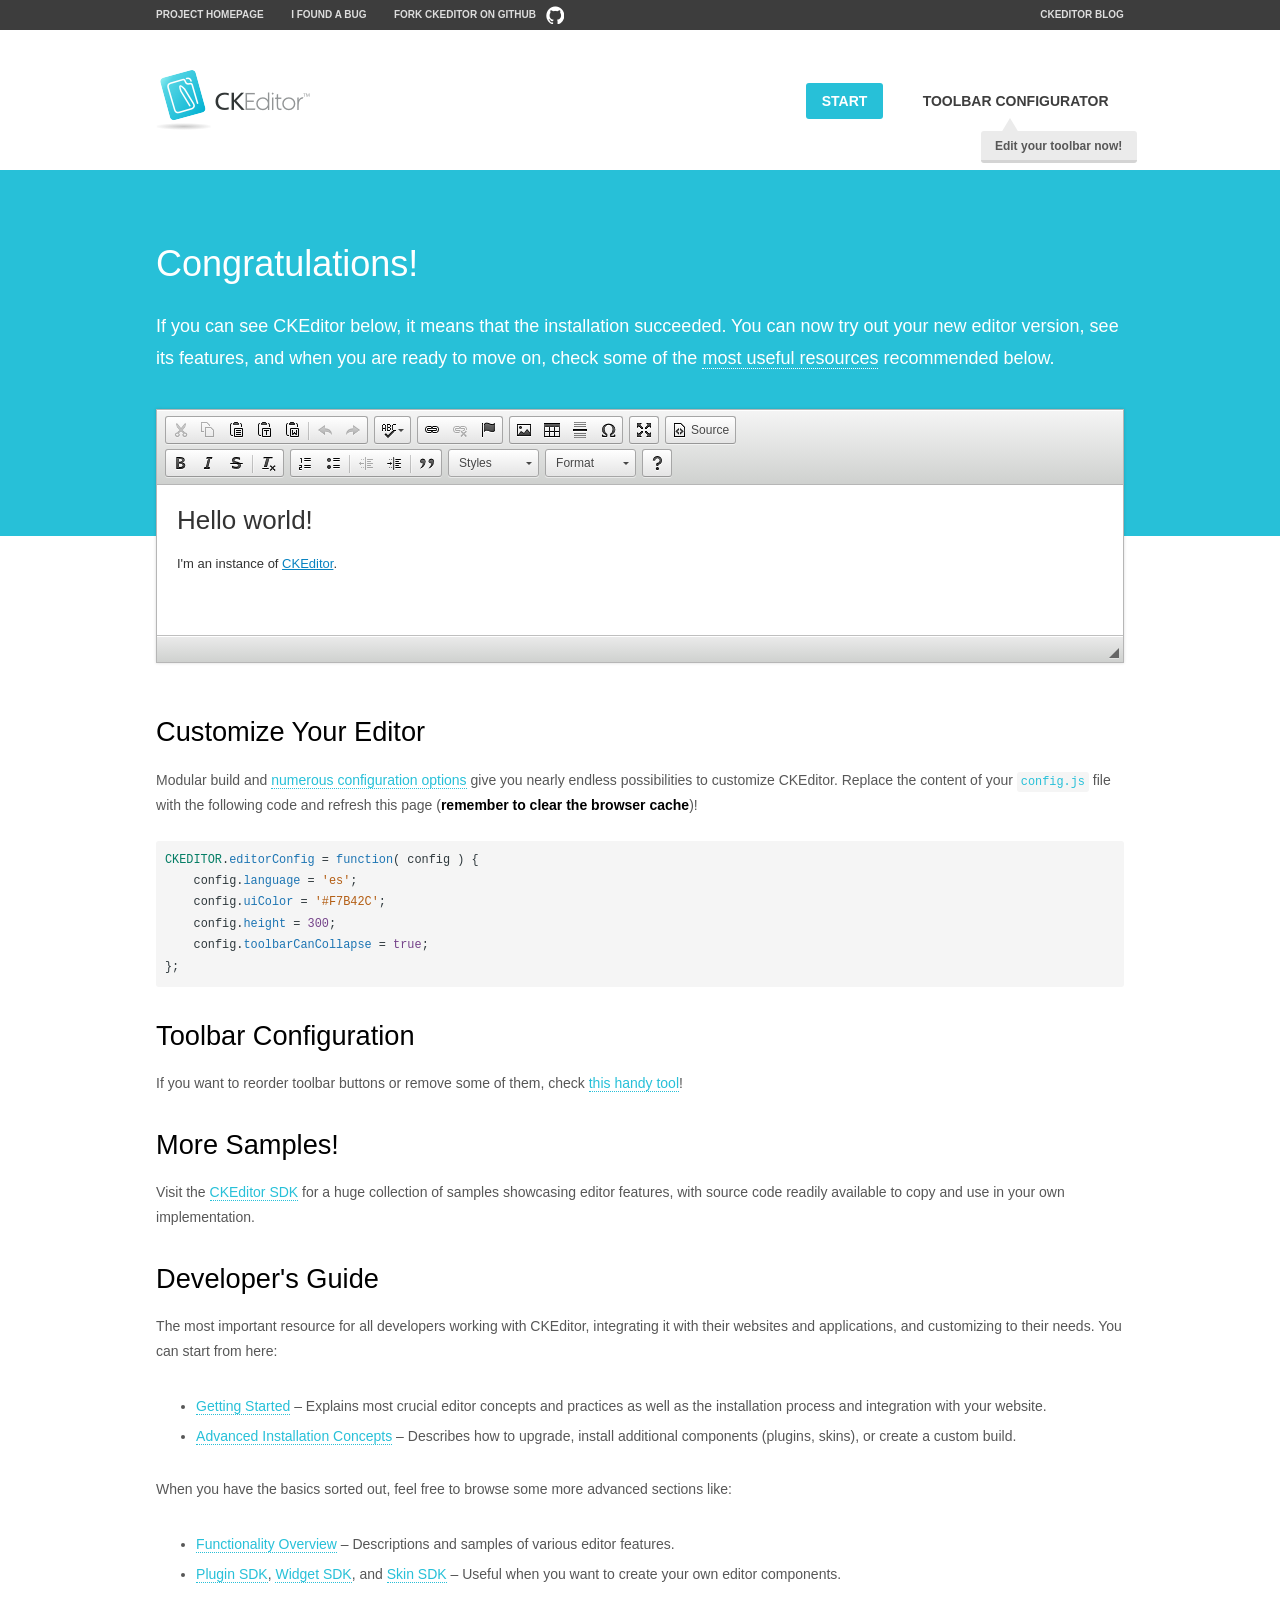
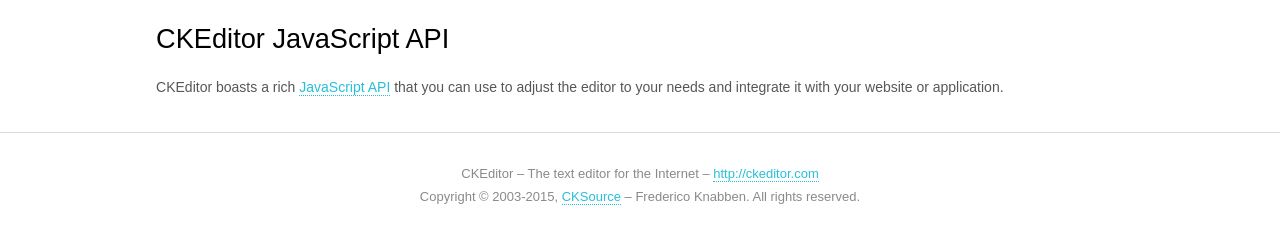
<file: ckeditor/samples/index.html>
<!DOCTYPE html>
<!--
Copyright (c) 2003-2015, CKSource - Frederico Knabben. All rights reserved.
For licensing, see LICENSE.md or http://ckeditor.com/license
-->
<html>
<head>
	<meta charset="utf-8">
	<title>CKEditor Sample</title>
	<script src="../ckeditor.js"></script>
	<script src="js/sample.js"></script>
	<link rel="stylesheet" href="css/samples.css">
	<link rel="stylesheet" href="toolbarconfigurator/lib/codemirror/neo.css">
</head>
<body id="main">

<nav class="navigation-a">
	<div class="grid-container">
		<ul class="navigation-a-left grid-width-70">
			<li><a href="http://ckeditor.com">Project Homepage</a></li>
			<li><a href="http://dev.ckeditor.com/">I found a bug</a></li>
			<li><a href="http://github.com/ckeditor/ckeditor-dev" class="icon-pos-right icon-navigation-a-github">Fork CKEditor on GitHub</a></li>
		</ul>
		<ul class="navigation-a-right grid-width-30">
			<li><a href="http://ckeditor.com/blog-list">CKEditor Blog</a></li>
		</ul>
	</div>
</nav>

<header class="header-a">
	<div class="grid-container">
		<h1 class="header-a-logo grid-width-30">
			<a href="index.html"><img src="img/logo.png" alt="CKEditor Sample"></a>
		</h1>

		<nav class="navigation-b grid-width-70">
			<ul>
				<li><a href="index.html" class="button-a button-a-background">Start</a></li>
				<li><a href="toolbarconfigurator/index.html" class="button-a">Toolbar configurator <span class="balloon-a balloon-a-nw">Edit your toolbar now!</span></a></li>
			</ul>
		</nav>
	</div>
</header>

<main>
	<div class="adjoined-top">
		<div class="grid-container">
			<div class="content grid-width-100">
				<h1>Congratulations!</h1>
				<p>
					If you can see CKEditor below, it means that the installation succeeded.
					You can now try out your new editor version, see its features, and when you are ready to move on, check some of the <a href="#sample-customize">most useful resources</a> recommended below.
				</p>
			</div>
		</div>
	</div>
	<div class="adjoined-bottom">
		<div class="grid-container">
			<div class="grid-width-100">
				<div id="editor">
					<h1>Hello world!</h1>
					<p>I'm an instance of <a href="http://ckeditor.com">CKEditor</a>.</p>
				</div>
			</div>
		</div>
	</div>

	<div class="grid-container">
		<div class="content grid-width-100">
			<section id="sample-customize">
				<h2>Customize Your Editor</h2>
				<p>Modular build and <a href="http://docs.ckeditor.com/#!/guide/dev_configuration">numerous configuration options</a> give you nearly endless possibilities to customize CKEditor. Replace the content of your <code><a href="../config.js">config.js</a></code> file with the following code and refresh this page (<strong>remember to clear the browser cache</strong>)!</p>
		<pre class="cm-s-neo CodeMirror"><code><span style="padding-right: 0.1px;"><span class="cm-variable">CKEDITOR</span>.<span class="cm-property">editorConfig</span> <span class="cm-operator">=</span> <span class="cm-keyword">function</span>( <span class="cm-def">config</span> ) {</span>
<span style="padding-right: 0.1px;"><span class="cm-tab">	</span><span class="cm-variable-2">config</span>.<span class="cm-property">language</span> <span class="cm-operator">=</span> <span class="cm-string">'es'</span>;</span>
<span style="padding-right: 0.1px;"><span class="cm-tab">	</span><span class="cm-variable-2">config</span>.<span class="cm-property">uiColor</span> <span class="cm-operator">=</span> <span class="cm-string">'#F7B42C'</span>;</span>
<span style="padding-right: 0.1px;"><span class="cm-tab">	</span><span class="cm-variable-2">config</span>.<span class="cm-property">height</span> <span class="cm-operator">=</span> <span class="cm-number">300</span>;</span>
<span style="padding-right: 0.1px;"><span class="cm-tab">	</span><span class="cm-variable-2">config</span>.<span class="cm-property">toolbarCanCollapse</span> <span class="cm-operator">=</span> <span class="cm-atom">true</span>;</span>
<span style="padding-right: 0.1px;">};</span></code></pre>
			</section>

			<section>
				<h2>Toolbar Configuration</h2>
				<p>If you want to reorder toolbar buttons or remove some of them, check <a href="toolbarconfigurator/index.html">this handy tool</a>!</p>
			</section>

			<section>
				<h2>More Samples!</h2>
				<p>Visit the <a href="http://sdk.ckeditor.com">CKEditor SDK</a> for a huge collection of samples showcasing editor features, with source code readily available to copy and use in your own implementation.</p>
			</section>

			<section>
				<h2>Developer's Guide</h2>
				<p>The most important resource for all developers working with CKEditor, integrating it with their websites and applications, and customizing to their needs. You can start from here:</p>
				<ul>
					<li><a href="http://docs.ckeditor.com/#!/guide/dev_installation">Getting Started</a> &ndash; Explains most crucial editor concepts and practices as well as the installation process and integration with your website.</li>
					<li><a href="http://docs.ckeditor.com/#!/guide/dev_advanced_installation">Advanced Installation Concepts</a> &ndash; Describes how to upgrade, install additional components (plugins, skins), or create a custom build.</li>
				</ul>
					<p>When you have the basics sorted out, feel free to browse some more advanced sections like:</p>
				<ul>
					<li><a href="http://docs.ckeditor.com/#!/guide/dev_features">Functionality Overview</a> &ndash; Descriptions and samples of various editor features.</li>
					<li><a href="http://docs.ckeditor.com/#!/guide/plugin_sdk_intro">Plugin SDK</a>, <a href="http://docs.ckeditor.com/#!/guide/widget_sdk_intro">Widget SDK</a>, and <a href="http://docs.ckeditor.com/#!/guide/skin_sdk_intro">Skin SDK</a> &ndash; Useful when you want to create your own editor components.</li>
				</ul>
			</section>

			<section>
				<h2>CKEditor JavaScript API</h2>
				<p>CKEditor boasts a rich <a href="http://docs.ckeditor.com/#!/api">JavaScript API</a> that you can use to adjust the editor to your needs and integrate it with your website or application.</p>
			</section>
		</div>
	</div>
</main>

<footer class="footer-a grid-container">
	<div class="grid-container">
		<p class="grid-width-100">
			CKEditor &ndash; The text editor for the Internet &ndash; <a class="samples" href="http://ckeditor.com/">http://ckeditor.com</a>
		</p>
		<p class="grid-width-100" id="copy">
			Copyright &copy; 2003-2015, <a class="samples" href="http://cksource.com/">CKSource</a> &ndash; Frederico Knabben. All rights reserved.
		</p>
	</div>
</footer>
<script>
	initSample();
</script>

</body>
</html>
</file>
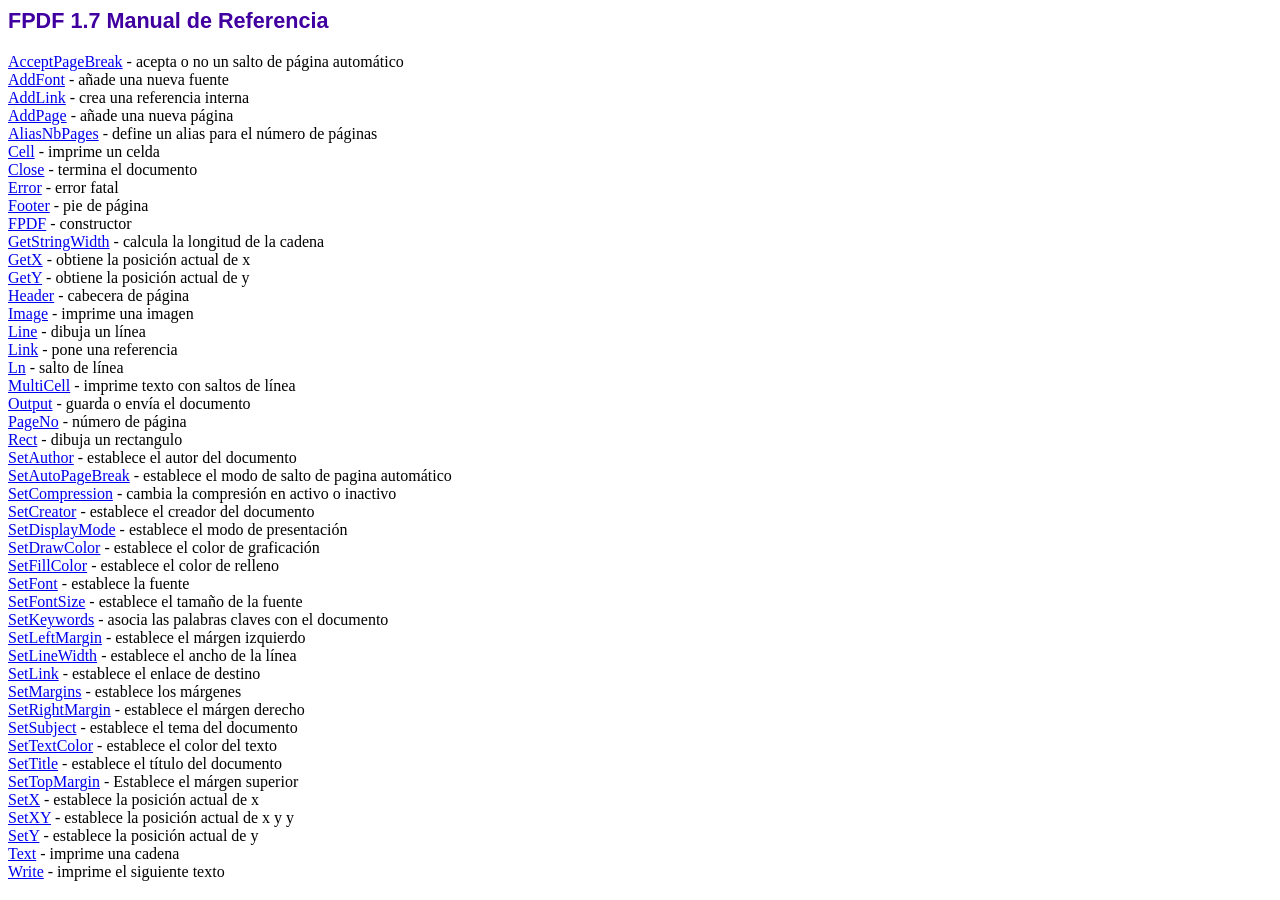
<file: reportes/doc/index.htm>
<!DOCTYPE html PUBLIC "-//W3C//DTD HTML 4.01 Transitional//EN">
<html>
<head>
<meta http-equiv="Content-Type" content="text/html; charset=ISO-8859-1">
<title>FPDF 1.7 Manual de Referencia</title>
<link type="text/css" rel="stylesheet" href="../fpdf.css">
</head>
<body>
<h1>FPDF 1.7 Manual de Referencia</h1>
<a href="acceptpagebreak.htm">AcceptPageBreak</a> - acepta o no un salto de p�gina autom�tico<br>
<a href="addfont.htm">AddFont</a> - a�ade una nueva fuente<br>
<a href="addlink.htm">AddLink</a> - crea una referencia interna<br>
<a href="addpage.htm">AddPage</a> - a�ade una nueva p�gina<br>
<a href="aliasnbpages.htm">AliasNbPages</a> - define un alias para el n�mero de p�ginas<br>
<a href="cell.htm">Cell</a> - imprime un celda<br>
<a href="close.htm">Close</a> - termina el documento<br>
<a href="error.htm">Error</a> - error fatal<br>
<a href="footer.htm">Footer</a> - pie de p�gina<br>
<a href="fpdf.htm">FPDF</a> - constructor<br>
<a href="getstringwidth.htm">GetStringWidth</a> - calcula la longitud de la cadena<br>
<a href="getx.htm">GetX</a> - obtiene la posici�n actual de x<br>
<a href="gety.htm">GetY</a> - obtiene la posici�n actual de y<br>
<a href="header.htm">Header</a> - cabecera de p�gina<br>
<a href="image.htm">Image</a> - imprime una imagen<br>
<a href="line.htm">Line</a> - dibuja un l�nea<br>
<a href="link.htm">Link</a> - pone una referencia<br>
<a href="ln.htm">Ln</a> - salto de l�nea<br>
<a href="multicell.htm">MultiCell</a> - imprime texto con saltos de l�nea<br>
<a href="output.htm">Output</a> - guarda o env�a el documento<br>
<a href="pageno.htm">PageNo</a> - n�mero de p�gina<br>
<a href="rect.htm">Rect</a> - dibuja un rectangulo<br>
<a href="setauthor.htm">SetAuthor</a> - establece el autor del documento<br>
<a href="setautopagebreak.htm">SetAutoPageBreak</a> - establece el modo de salto de pagina autom�tico<br>
<a href="setcompression.htm">SetCompression</a> - cambia la compresi�n en activo o inactivo<br>
<a href="setcreator.htm">SetCreator</a> - establece el creador del documento<br>
<a href="setdisplaymode.htm">SetDisplayMode</a> - establece el modo de presentaci�n<br>
<a href="setdrawcolor.htm">SetDrawColor</a> - establece el color de graficaci�n<br>
<a href="setfillcolor.htm">SetFillColor</a> - establece el color de relleno<br>
<a href="setfont.htm">SetFont</a> - establece la fuente<br>
<a href="setfontsize.htm">SetFontSize</a> - establece el tama�o de la fuente<br>
<a href="setkeywords.htm">SetKeywords</a> - asocia las palabras claves con el documento<br>
<a href="setleftmargin.htm">SetLeftMargin</a> - establece el m�rgen izquierdo<br>
<a href="setlinewidth.htm">SetLineWidth</a> - establece el ancho de la l�nea<br>
<a href="setlink.htm">SetLink</a> - establece el enlace de destino<br>
<a href="setmargins.htm">SetMargins</a> - establece los m�rgenes<br>
<a href="setrightmargin.htm">SetRightMargin</a> - establece el m�rgen derecho<br>
<a href="setsubject.htm">SetSubject</a> - establece el tema del documento<br>
<a href="settextcolor.htm">SetTextColor</a> - establece el color del texto<br>
<a href="settitle.htm">SetTitle</a> - establece el t�tulo del documento<br>
<a href="settopmargin.htm">SetTopMargin</a> - Establece el m�rgen superior<br>
<a href="setx.htm">SetX</a> - establece la posici�n actual de x<br>
<a href="setxy.htm">SetXY</a> - establece la posici�n actual de x y y<br>
<a href="sety.htm">SetY</a> - establece la posici�n actual de y<br>
<a href="text.htm">Text</a> - imprime una cadena<br>
<a href="write.htm">Write</a> - imprime el siguiente texto<br>
</body>
</html>
</file>
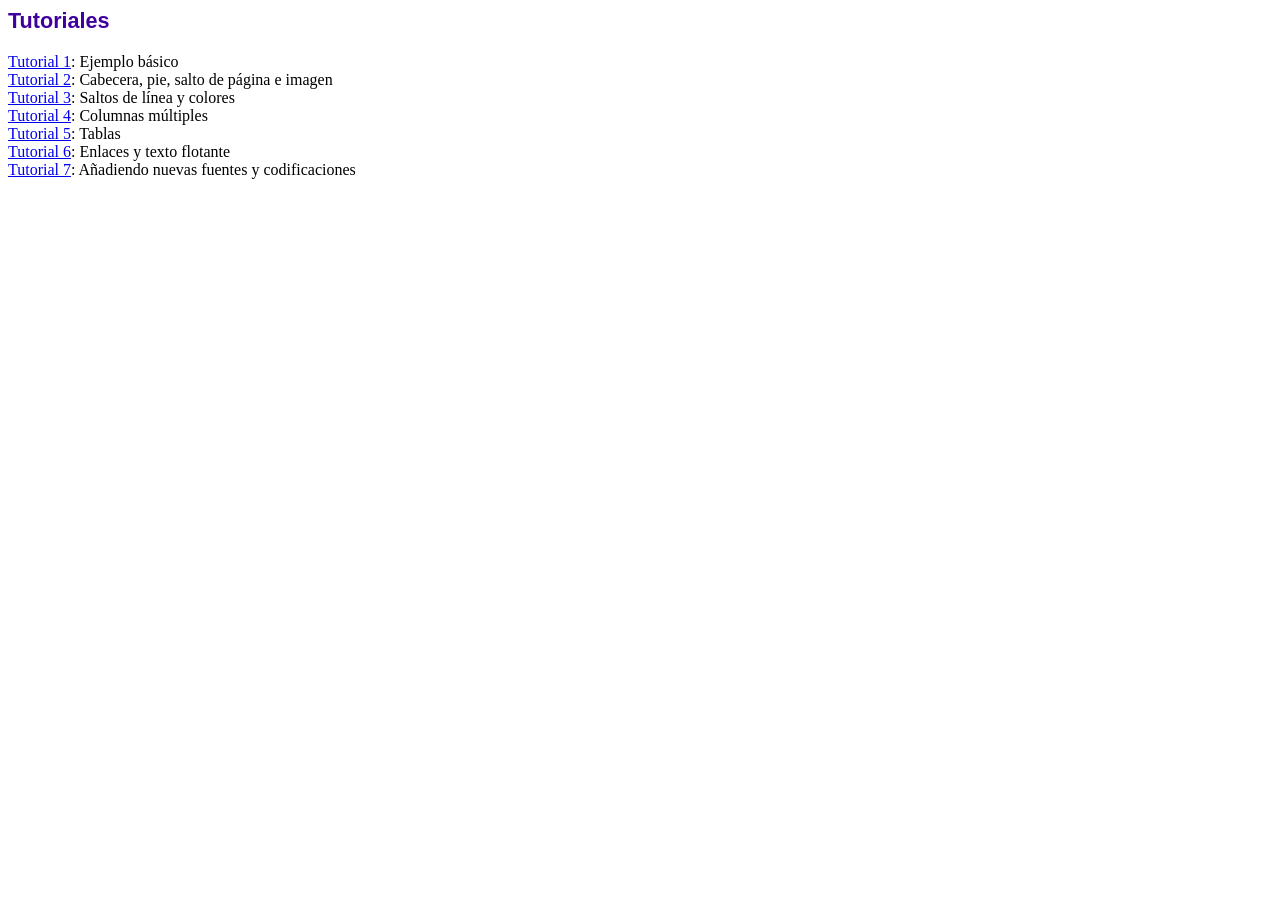
<file: reportes/tutorial/index.htm>
<!DOCTYPE html PUBLIC "-//W3C//DTD HTML 4.01 Transitional//EN">
<html>
<head>
<meta http-equiv="Content-Type" content="text/html; charset=ISO-8859-1">
<title>Tutoriales</title>
<link type="text/css" rel="stylesheet" href="../fpdf.css">
</head>
<body>
<h1>Tutoriales</h1>
<ul style="list-style-type:none; margin-left:0; padding-left:0">
<li><a href="tuto1.htm">Tutorial 1</a>: Ejemplo b�sico</li>
<li><a href="tuto2.htm">Tutorial 2</a>: Cabecera, pie, salto de p�gina e imagen</li>
<li><a href="tuto3.htm">Tutorial 3</a>: Saltos de l�nea y colores</li>
<li><a href="tuto4.htm">Tutorial 4</a>: Columnas m�ltiples</li>
<li><a href="tuto5.htm">Tutorial 5</a>: Tablas</li>
<li><a href="tuto6.htm">Tutorial 6</a>: Enlaces y texto flotante</li>
<li><a href="tuto7.htm">Tutorial 7</a>: A�adiendo nuevas fuentes y codificaciones</li>
</UL>
</body>
</html>
</file>
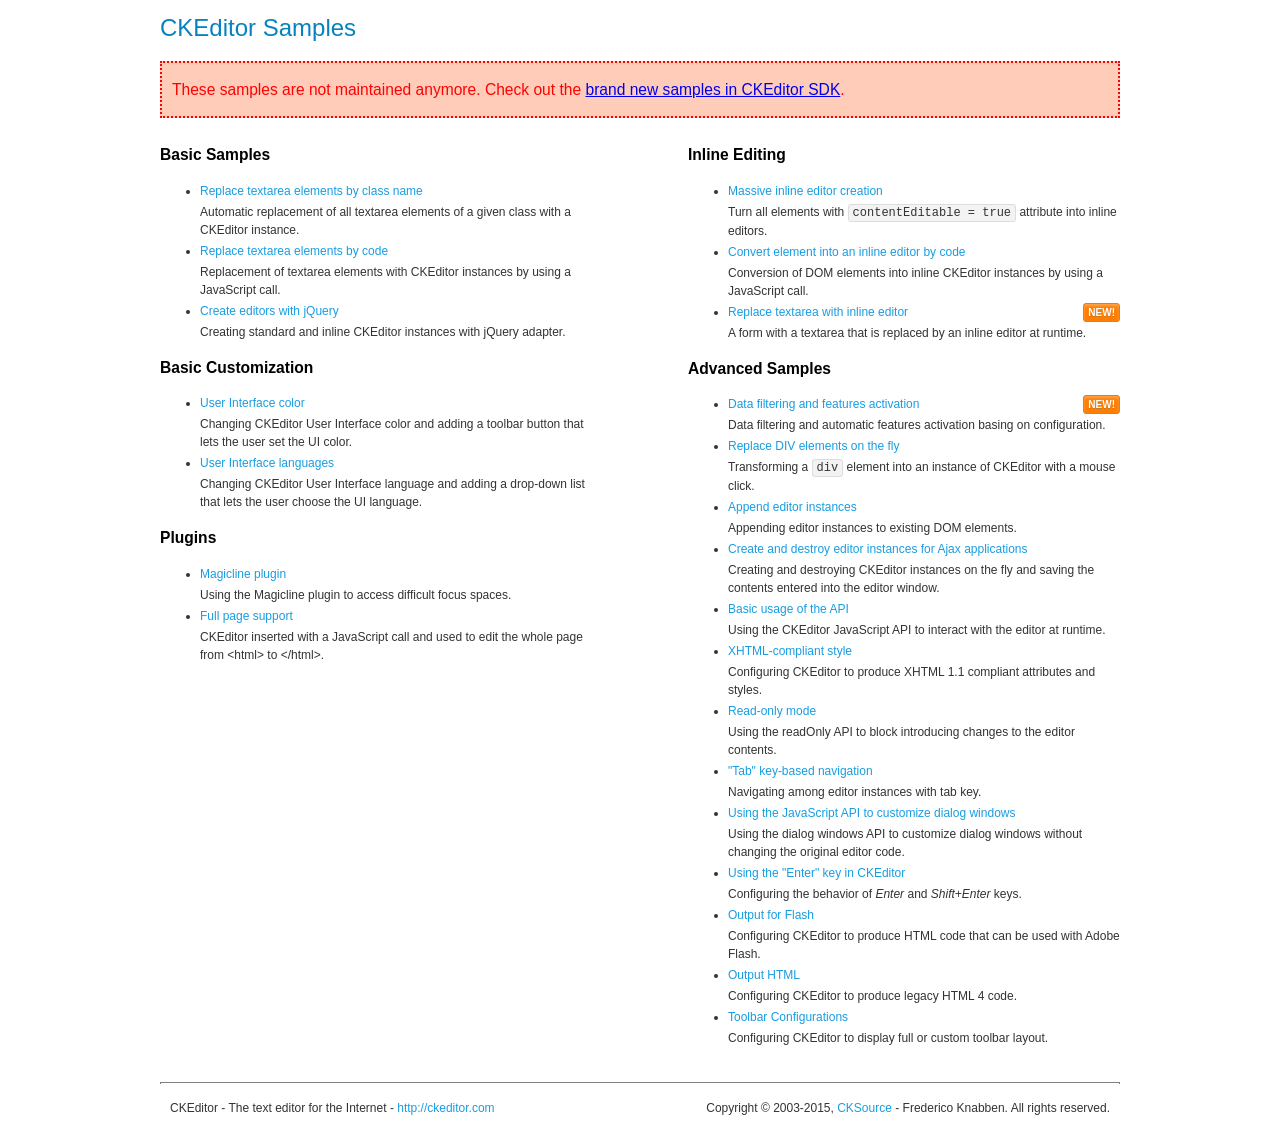
<file: ckeditor/samples/old/index.html>
<!DOCTYPE html>
<!--
Copyright (c) 2003-2015, CKSource - Frederico Knabben. All rights reserved.
For licensing, see LICENSE.md or http://ckeditor.com/license
-->
<html>
<head>
	<meta charset="utf-8">
	<title>CKEditor Samples</title>
	<link rel="stylesheet" href="sample.css">
</head>
<body>
	<h1 class="samples">
		CKEditor Samples
	</h1>
	<div class="warning deprecated">
		These samples are not maintained anymore. Check out the <a href="http://sdk.ckeditor.com/">brand new samples in CKEditor SDK</a>.
	</div>
	<div class="twoColumns">
		<div class="twoColumnsLeft">
			<h2 class="samples">
				Basic Samples
			</h2>
			<dl class="samples">
				<dt><a class="samples" href="replacebyclass.html">Replace textarea elements by class name</a></dt>
				<dd>Automatic replacement of all textarea elements of a given class with a CKEditor instance.</dd>

				<dt><a class="samples" href="replacebycode.html">Replace textarea elements by code</a></dt>
				<dd>Replacement of textarea elements with CKEditor instances by using a JavaScript call.</dd>

				<dt><a class="samples" href="jquery.html">Create editors with jQuery</a></dt>
				<dd>Creating standard and inline CKEditor instances with jQuery adapter.</dd>
			</dl>

			<h2 class="samples">
				Basic Customization
			</h2>
			<dl class="samples">
				<dt><a class="samples" href="uicolor.html">User Interface color</a></dt>
				<dd>Changing CKEditor User Interface color and adding a toolbar button that lets the user set the UI color.</dd>

				<dt><a class="samples" href="uilanguages.html">User Interface languages</a></dt>
				<dd>Changing CKEditor User Interface language and adding a drop-down list that lets the user choose the UI language.</dd>
			</dl>


			<h2 class="samples">Plugins</h2>
<dl class="samples">
<dt><a class="samples" href="magicline/magicline.html">Magicline plugin</a></dt>
<dd>Using the Magicline plugin to access difficult focus spaces.</dd>

<dt><a class="samples" href="wysiwygarea/fullpage.html">Full page support</a></dt>
<dd>CKEditor inserted with a JavaScript call and used to edit the whole page from &lt;html&gt; to &lt;/html&gt;.</dd>
</dl>
		</div>
		<div class="twoColumnsRight">
			<h2 class="samples">
				Inline Editing
			</h2>
			<dl class="samples">
				<dt><a class="samples" href="inlineall.html">Massive inline editor creation</a></dt>
				<dd>Turn all elements with <code>contentEditable = true</code> attribute into inline editors.</dd>

				<dt><a class="samples" href="inlinebycode.html">Convert element into an inline editor by code</a></dt>
				<dd>Conversion of DOM elements into inline CKEditor instances by using a JavaScript call.</dd>

				<dt><a class="samples" href="inlinetextarea.html">Replace textarea with inline editor</a> <span class="new">New!</span></dt>
				<dd>A form with a textarea that is replaced by an inline editor at runtime.</dd>

				
			</dl>

			<h2 class="samples">
				Advanced Samples
			</h2>
			<dl class="samples">
				<dt><a class="samples" href="datafiltering.html">Data filtering and features activation</a> <span class="new">New!</span></dt>
				<dd>Data filtering and automatic features activation basing on configuration.</dd>

				<dt><a class="samples" href="divreplace.html">Replace DIV elements on the fly</a></dt>
				<dd>Transforming a <code>div</code> element into an instance of CKEditor with a mouse click.</dd>

				<dt><a class="samples" href="appendto.html">Append editor instances</a></dt>
				<dd>Appending editor instances to existing DOM elements.</dd>

				<dt><a class="samples" href="ajax.html">Create and destroy editor instances for Ajax applications</a></dt>
				<dd>Creating and destroying CKEditor instances on the fly and saving the contents entered into the editor window.</dd>

				<dt><a class="samples" href="api.html">Basic usage of the API</a></dt>
				<dd>Using the CKEditor JavaScript API to interact with the editor at runtime.</dd>

				<dt><a class="samples" href="xhtmlstyle.html">XHTML-compliant style</a></dt>
				<dd>Configuring CKEditor to produce XHTML 1.1 compliant attributes and styles.</dd>

				<dt><a class="samples" href="readonly.html">Read-only mode</a></dt>
				<dd>Using the readOnly API to block introducing changes to the editor contents.</dd>

				<dt><a class="samples" href="tabindex.html">"Tab" key-based navigation</a></dt>
				<dd>Navigating among editor instances with tab key.</dd>


				
<dt><a class="samples" href="dialog/dialog.html">Using the JavaScript API to customize dialog windows</a></dt>
<dd>Using the dialog windows API to customize dialog windows without changing the original editor code.</dd>

<dt><a class="samples" href="enterkey/enterkey.html">Using the &quot;Enter&quot; key in CKEditor</a></dt>
<dd>Configuring the behavior of <em>Enter</em> and <em>Shift+Enter</em> keys.</dd>

<dt><a class="samples" href="htmlwriter/outputforflash.html">Output for Flash</a></dt>
<dd>Configuring CKEditor to produce HTML code that can be used with Adobe Flash.</dd>

<dt><a class="samples" href="htmlwriter/outputhtml.html">Output HTML</a></dt>
<dd>Configuring CKEditor to produce legacy HTML 4 code.</dd>

<dt><a class="samples" href="toolbar/toolbar.html">Toolbar Configurations</a></dt>
<dd>Configuring CKEditor to display full or custom toolbar layout.</dd>

			</dl>
		</div>
	</div>
	<div id="footer">
		<hr>
		<p>
			CKEditor - The text editor for the Internet - <a class="samples" href="http://ckeditor.com/">http://ckeditor.com</a>
		</p>
		<p id="copy">
			Copyright &copy; 2003-2015, <a class="samples" href="http://cksource.com/">CKSource</a> - Frederico Knabben. All rights reserved.
		</p>
	</div>
</body>
</html>
</file>
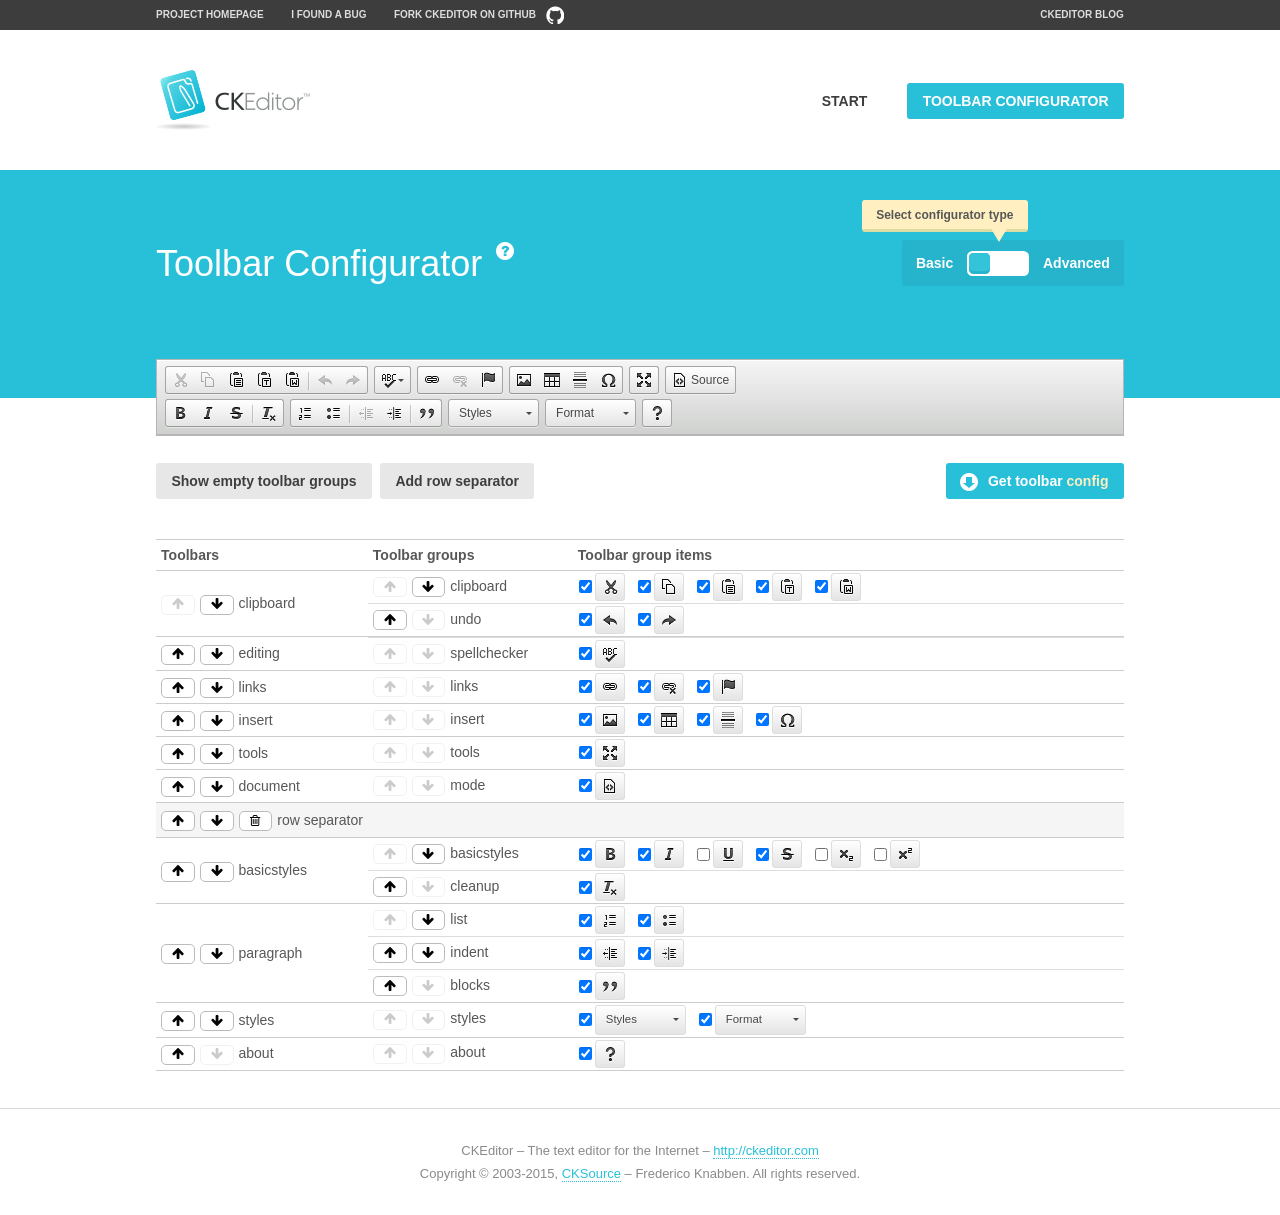
<file: ckeditor/samples/toolbarconfigurator/index.html>
<!DOCTYPE html>
<!--
Copyright (c) 2003-2015, CKSource - Frederico Knabben. All rights reserved.
For licensing, see LICENSE.md or http://ckeditor.com/license
-->
<!--[if IE 8]><html class="ie8"><![endif]-->
<!--[if gt IE 8]><html><![endif]-->
<!--[if !IE]><!--><html><!--<![endif]-->
<head>
	<meta charset="utf-8">
	<title>Toolbar Configurator</title>
	<script src="../../ckeditor.js"></script>
	<script>
		if ( CKEDITOR.env.ie && CKEDITOR.env.version < 9 )
			CKEDITOR.tools.enableHtml5Elements( document );
	</script>
	<link rel="stylesheet" href="lib/codemirror/codemirror.css">
	<link rel="stylesheet" href="lib/codemirror/show-hint.css">
	<link rel="stylesheet" href="lib/codemirror/neo.css">
	<link rel="stylesheet" href="css/fontello.css">
	<link rel="stylesheet" href="../css/samples.css">
</head>
<body id="toolbar">

<nav class="navigation-a">
	<div class="grid-container">
		<ul class="navigation-a-left grid-width-70">
			<li><a href="http://ckeditor.com">Project Homepage</a></li>
			<li><a href="http://dev.ckeditor.com/">I found a bug</a></li>
			<li><a href="http://github.com/ckeditor/ckeditor-dev" class="icon-pos-right icon-navigation-a-github">Fork CKEditor on GitHub</a></li>
		</ul>
		<ul class="navigation-a-right grid-width-30">
			<li><a href="http://ckeditor.com/blog-list">CKEditor Blog</a></li>
		</ul>
	</div>
</nav>

<header class="header-a">
	<div class="grid-container">
		<h1 class="header-a-logo grid-width-30">
			<a href="../index.html"><img src="../img/logo.png" alt="CKEditor Logo"></a>
		</h1>
		<nav class="navigation-b grid-width-70">
			<ul>
				<li><a href="../index.html"  class="button-a">Start</a></li>
				<li><a href="index.html"  class="button-a button-a-background">Toolbar configurator</a></li>
			</ul>
		</nav>
	</div>
</header>

<main>
	<div class="adjoined-top">
		<div class="grid-container">
			<div class="content grid-width-100">
				<div class="grid-container-nested">
					<h1 class="grid-width-60">
						Toolbar Configurator
						<a href="#help-content" type="button" title="Configurator help" id="help" class="button-a button-a-background button-a-no-text icon-pos-left icon-question-mark">Help</a>
					</h1>

					<div class="grid-width-40 grid-switch-magic">
						<div class="switch">
							<span class="balloon-a balloon-a-se">Select configurator type</span>
							<input type="radio" name="radio" data-num="1" id="radio-basic" />
							<input type="radio" name="radio" data-num="2" id="radio-advanced" />
							<label data-for="1" for="radio-basic">Basic</label>
							<span class="switch-inner">
								<span class="handler"></span>
							</span>
							<label data-for="2" for="radio-advanced">Advanced</label>
						</div>
					</div>
				</div>
			</div>
		</div>
	</div>
	<div class="adjoined-bottom">
		<div class="grid-container">
			<div class="grid-width-100">
				<div class="editors-container">
					<div id="editor-basic"></div>
					<div id="editor-advanced"></div>
				</div>
			</div>
		</div>
	</div>

	<div class="grid-container configurator">
		<div class="content grid-width-100">
			<div class="configurator">
				<div>
					<div id="toolbarModifierWrapper"></div>
				</div>
			</div>
		</div>
	</div>

	<div id="help-content">
		<div class="grid-container">
			<div class="grid-width-100">
				<h2>What Am I Doing Here?</h2>

				<div class="grid-container grid-container-nested">
					<div class="basic">
						<div class="grid-width-50">
							<p>Arrange <a href="http://docs.ckeditor.com/#!/api/CKEDITOR.config-cfg-toolbarGroups">toolbar groups</a>, toggle <a href="http://docs.ckeditor.com/#!/api/CKEDITOR.config-cfg-removeButtons">button visibility</a> according to your needs and get your toolbar configuration.</p>
							<p>You can replace the content of the <a href="../../config.js"><code>config.js</code></a> file with the generated configuration. If you already set some configuration options you will need to merge both configurations.</p>
						</div>
						<div class="grid-width-50">
							<p>Read more about different ways of <a href="http://docs.ckeditor.com/#!/guide/dev_configuration">setting configuration</a> and do not forget about <strong>clearing browser cache</strong>.</p>
							<p>Arranging toolbar groups is the recommended way of configuring the toolbar, but if you need more freedom you can use the <a href="#advanced">advanced configurator</a>.</p>
						</div>
					</div>
					<div class="advanced" style="display: none;">
						<div class="grid-width-50">
							<p>With this code editor you can edit your <a href="http://docs.ckeditor.com/#!/api/CKEDITOR.config-cfg-toolbar">toolbar configuration</a> live.</p>
							<p>You can replace the content of the <a href="../../config.js"><code>config.js</code></a> file with the generated configuration. If you already set some configuration options you will need to merge both configurations.</p>
						</div>
						<div class="grid-width-50">
							<p>Read more about different ways of <a href="http://docs.ckeditor.com/#!/guide/dev_configuration">setting configuration</a> and do not forget about <strong>clearing browser cache</strong>.</p>
						</div>
					</div>
				</div>

				<p class="grid-container grid-container-nested">
					<button type="button" class="help-content-close grid-width-100 button-a button-a-background">Got it. Let's play!</button>
				</p>
			</div>
		</div>
	</div>
</main>

<footer class="footer-a grid-container">
	<p class="grid-width-100">
		CKEditor &ndash; The text editor for the Internet &ndash; <a class="samples" href="http://ckeditor.com/">http://ckeditor.com</a>
	</p>
	<p class="grid-width-100" id="copy">
		Copyright &copy; 2003-2015, <a class="samples" href="http://cksource.com/">CKSource</a> &ndash; Frederico Knabben. All rights reserved.
	</p>
</footer>

<script src="lib/codemirror/codemirror.js"></script>
<script src="lib/codemirror/javascript.js"></script>
<script src="lib/codemirror/show-hint.js"></script>

<script src="js/fulltoolbareditor.js"></script>
<script src="js/abstracttoolbarmodifier.js"></script>
<script src="js/toolbarmodifier.js"></script>
<script src="js/toolbartextmodifier.js"></script>
<script src="../js/sf.js"></script>

<script>
	( function() {
		'use strict';

		var mode = ( window.location.hash.substr( 1 ) === 'advanced' ) ? 'advanced' : 'basic',
			configuratorSection = CKEDITOR.document.findOne( 'main > .grid-container.configurator' ),
			basicInstruction = CKEDITOR.document.findOne( '#help-content .basic' ),
			advancedInstruction = CKEDITOR.document.findOne( '#help-content .advanced' ),

			// Configurator mode switcher.
			modeSwitchBasic = CKEDITOR.document.getById( 'radio-basic' ),
			modeSwitchAdvanced = CKEDITOR.document.getById( 'radio-advanced' );

		// Initial setup
		function updateSwitcher() {
			if ( mode === 'advanced' ) {
				modeSwitchAdvanced.$.checked = true;
			} else {
				modeSwitchBasic.$.checked = true;
			}
		}

		updateSwitcher();

		CKEDITOR.document.getWindow().on( 'hashchange', function( e ) {
			var hash = window.location.hash.substr( 1 );
			if ( !( hash === 'advanced' || hash === 'basic' ) ) {
				return;
			}
			mode = hash;
			onToolbarsDone( mode );
		} );

		CKEDITOR.document.getWindow().on( 'resize', function() {
			updateToolbar( ( mode === 'basic' ? toolbarModifier : toolbarTextModifier )[ 'editorInstance' ] );
		} );

		function onRefresh( modifier ) {
			modifier = modifier || this;

			if ( mode === 'basic' && modifier instanceof ToolbarConfigurator.ToolbarTextModifier ) {
				return;
			}

			// CodeMirror container becomes visible, so we need to refresh and to avoid rendering problems.
			if ( mode === 'advanced' && modifier instanceof ToolbarConfigurator.ToolbarTextModifier ) {
				modifier.codeContainer.refresh();
			}

			updateToolbar( modifier.editorInstance );
		}

		function updateToolbar( editor ) {
			var editorContainer = editor.container;

			// Not always editor is loaded.
			if ( !editorContainer ) {
				return;
			}

			var displayStyle = editorContainer.getStyle( 'display' );

			editorContainer.setStyle( 'display', 'block' );

			var newHeight = editorContainer.getSize( 'height' );

			var newMarginTop = parseInt( editorContainer.getComputedStyle( 'margin-top' ), 10 );
			newMarginTop = ( isNaN( newMarginTop ) ? 0 : Number( newMarginTop ) );

			var newMarginBottom = parseInt( editorContainer.getComputedStyle( 'margin-bottom' ), 10 );
			newMarginBottom = ( isNaN( newMarginBottom ) ? 0 : Number( newMarginBottom ) );

			var result = newHeight + newMarginTop + newMarginBottom;

			editorContainer.setStyle( 'display', displayStyle );

			editor.container.getAscendant( 'div' ).setStyle( 'height', result + 'px' );
		}

		var toolbarModifier = new ToolbarConfigurator.ToolbarModifier( 'editor-basic' );

		var done = 0;
		toolbarModifier.init( onToolbarInit );
		toolbarModifier.onRefresh = onRefresh;

		CKEDITOR.document.getById( 'toolbarModifierWrapper' ).append( toolbarModifier.mainContainer );

		var toolbarTextModifier = new ToolbarConfigurator.ToolbarTextModifier( 'editor-advanced' );
		toolbarTextModifier.init( onToolbarInit );
		toolbarTextModifier.onRefresh = onRefresh;

		function onToolbarInit() {
			if ( ++done === 2 ) {
				onToolbarsDone();

				positionSticky.watch( CKEDITOR.document.findOne( '.toolbar' ), function() {
					return mode === 'advanced';
				} );
			}
		}

		function onToolbarsDone() {
			if ( mode === 'basic' ) {
				toggleModeBasic( false );
			} else {
				toggleModeAdvanced( false );
			}

			updateSwitcher();

			setTimeout( function() {
				CKEDITOR.document.findOne( '.editors-container' ).addClass( 'active' );
				CKEDITOR.document.findOne( '#toolbarModifierWrapper' ).addClass( 'active' );
			}, 200 );
		}

		CKEDITOR.document.getById( 'toolbarModifierWrapper' ).append( toolbarTextModifier.mainContainer );

		function toogleModeSwitch( onElement, offElement, onModifier, offModifier ) {
			onElement.addClass( 'fancy-button-active' );
			offElement.removeClass( 'fancy-button-active' );

			onModifier.showUI();
			offModifier.hideUI();
		}

		function toggleModeBasic( callOnRefresh ) {
			callOnRefresh = ( callOnRefresh !== false );
			mode = 'basic';
			window.location.hash = '#basic';
			toogleModeSwitch( modeSwitchBasic, modeSwitchAdvanced, toolbarModifier, toolbarTextModifier );

			configuratorSection.removeClass( 'freed-width' );
			basicInstruction.show();
			advancedInstruction.hide();

			callOnRefresh && onRefresh( toolbarModifier );
		}

		function toggleModeAdvanced( callOnRefresh ) {
			callOnRefresh = ( callOnRefresh !== false );
			mode = 'advanced';
			window.location.hash = '#advanced';
			toogleModeSwitch( modeSwitchAdvanced, modeSwitchBasic, toolbarTextModifier, toolbarModifier );

			configuratorSection.addClass( 'freed-width' );
			advancedInstruction.show();
			basicInstruction.hide();

			callOnRefresh && onRefresh( toolbarTextModifier );
		}

		modeSwitchBasic.on( 'click', toggleModeBasic );
		modeSwitchAdvanced.on( 'click', toggleModeAdvanced );

		//
		// Position:sticky for the toolbar.
		//

		// Will make elements behave like they were styled with position:sticky.
		var positionSticky = {
			// Store object: {
			// 		element: CKEDITOR.dom.element, // Element which will float.
			// 		placeholder: CKEDITOR.dom.element, // Placeholder which is place to prevent page bounce.
			// 		isFixed: boolean // Whether element float now.
			// }
			watched: [],

			active: [],

			staticContainer: null,

			init: function() {
				var element = CKEDITOR.dom.element.createFromHtml(
					'<div class="staticContainer">' +
						'<div class="grid-container" >' +
							'<div class="grid-width-100">' +
								'<div class="inner"></div>' +
							'</div>' +
						'</div>' +
					'</div>' );

				this.staticContainer = element.findOne( '.inner' );

				CKEDITOR.document.getBody().append( element );
			},

			watch: function( element, preventFunc ) {
				this.watched.push( {
					element: element,
					placeholder: new CKEDITOR.dom.element( 'div' ),
					isFixed: false,
					preventFunc: preventFunc
				} );
			},

			checkAll: function() {
				for ( var i = 0; i < this.watched.length; i++ ) {
					this.check( this.watched[ i ] );
				}
			},

			check: function( element ) {
				var isFixed = element.isFixed;
				var shouldBeFixed = this.shouldBeFixed( element );

				// Nothing to be done.
				if ( isFixed === shouldBeFixed ) {
					return;
				}

				var placeholder = element.placeholder;

				if ( isFixed ) {
					// Unfixing.

					element.element.insertBefore( placeholder );
					placeholder.remove();

					element.element.removeStyle( 'margin' );

					this.active.splice( CKEDITOR.tools.indexOf( this.active, element ), 1 );

				} else {
					// Fixing.
					placeholder.setStyle( 'width', element.element.getSize( 'width' ) + 'px' );
					placeholder.setStyle( 'height', element.element.getSize( 'height' ) + 'px' );
					placeholder.setStyle( 'margin-bottom', element.element.getComputedStyle( 'margin-bottom' ) );
					placeholder.setStyle( 'display', element.element.getComputedStyle( 'display' ) );
					placeholder.insertAfter( element.element );

					this.staticContainer.append( element.element );

					this.active.push( element );
				}

				element.isFixed = !element.isFixed;
			},

			shouldBeFixed: function( element ) {
				if ( element.preventFunc && element.preventFunc() ) {
					return false;
				}

				// If element is already fixed we are checking it's placeholder.
				var related = ( element.isFixed ? element.placeholder : element.element ),
					clientRect = related.$.getBoundingClientRect(),
					staticHeight = this.staticContainer.getSize('height' ),
					elemHeight = element.element.getSize( 'height' );

				if ( element.isFixed ) {
					return ( clientRect.top + elemHeight < staticHeight );
				} else {
					return ( clientRect.top < staticHeight );
				}
			}
		};

		positionSticky.init();

		CKEDITOR.document.getWindow().on( 'scroll',
			new CKEDITOR.tools.eventsBuffer( 100, positionSticky.checkAll, positionSticky ).input
		);

		// Make the toolbar sticky.
		positionSticky.watch( CKEDITOR.document.findOne( '.editors-container' ) );

		// Help button and help-content.
		( function() {
			var helpButton = CKEDITOR.document.getById( 'help' ),
				helpContent = CKEDITOR.document.getById( 'help-content' );

			// Don't show help button on IE8 because it's unsupported by Pico Modal.
			if ( CKEDITOR.env.ie && CKEDITOR.env.version == 8 ) {
				helpButton.hide();
			} else {
				// Display help modal when the button is clicked.
				helpButton.on( 'click', function( evt ) {
					SF.modal( {
						// Clone modal content from DOM.
						content: helpContent.getHtml(),

						afterCreate: function( modal ) {
							// Enable modal content button to close the modal.
							new CKEDITOR.dom.element( modal.modalElem() ).findOne( '.help-content-close' ).once( 'click', modal.close );
						}
					} ).show();
				} );
			}
		} )();
	} )();
</script>
</body>
</html>
</file>
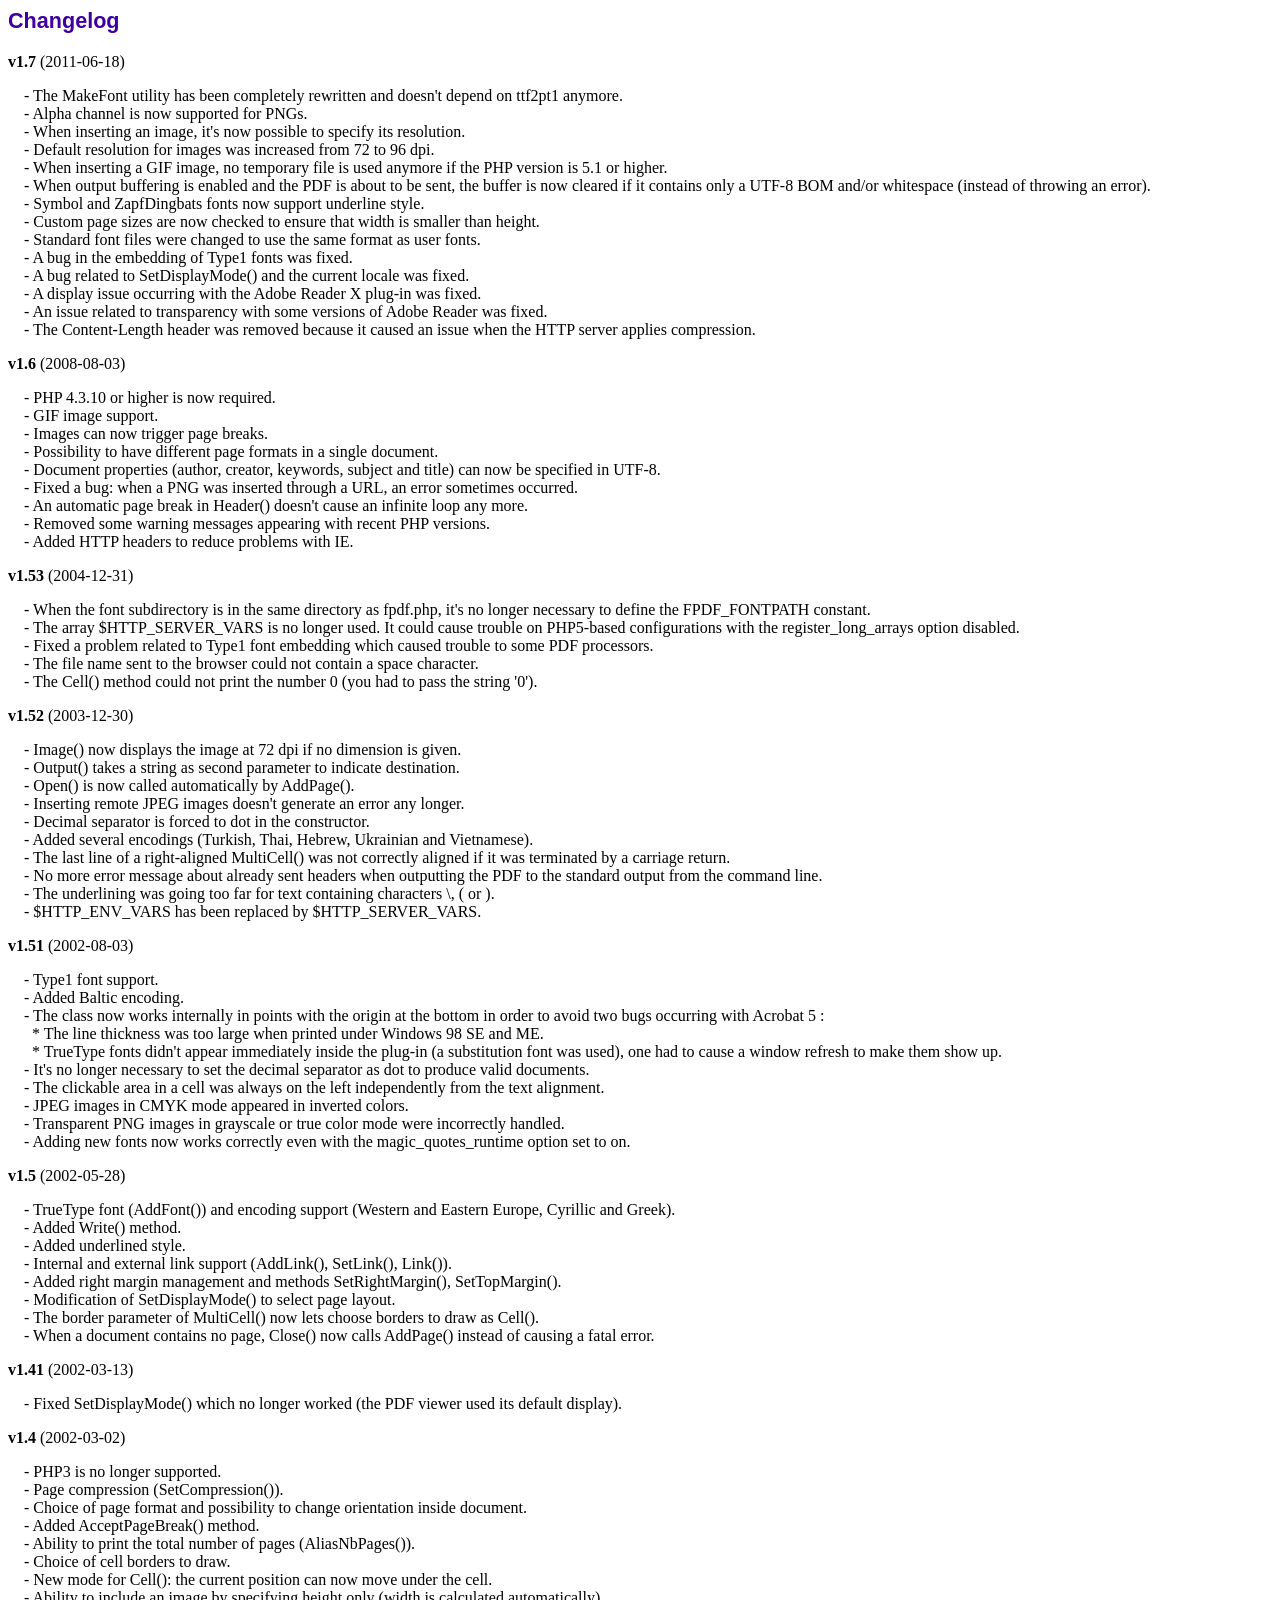
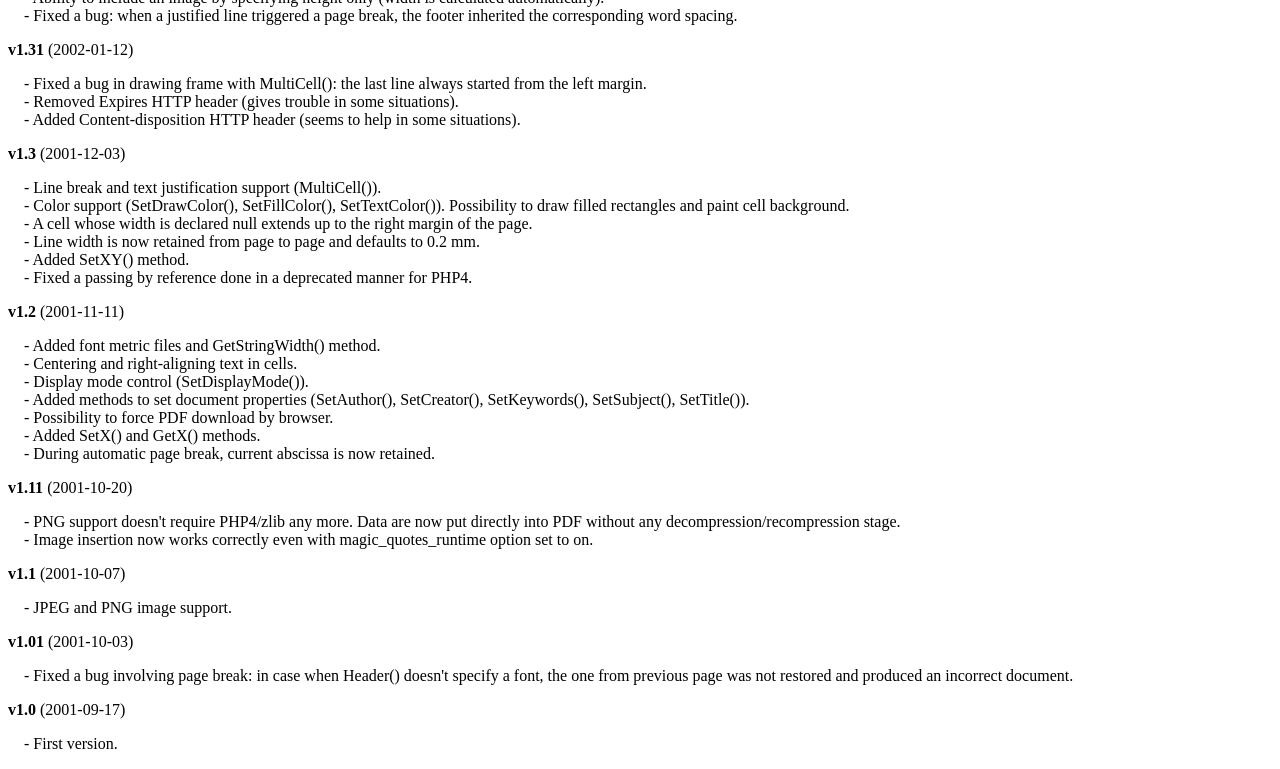
<file: reportes/changelog.htm>
<!DOCTYPE html PUBLIC "-//W3C//DTD HTML 4.01 Transitional//EN">
<html>
<head>
<meta http-equiv="Content-Type" content="text/html; charset=ISO-8859-1">
<title>Changelog</title>
<link type="text/css" rel="stylesheet" href="fpdf.css">
<style type="text/css">
dd {margin:1em 0 1em 1em}
</style>
</head>
<body>
<h1>Changelog</h1>
<dl>
<dt><strong>v1.7</strong> (2011-06-18)</dt>
<dd>
- The MakeFont utility has been completely rewritten and doesn't depend on ttf2pt1 anymore.<br>
- Alpha channel is now supported for PNGs.<br>
- When inserting an image, it's now possible to specify its resolution.<br>
- Default resolution for images was increased from 72 to 96 dpi.<br>
- When inserting a GIF image, no temporary file is used anymore if the PHP version is 5.1 or higher.<br>
- When output buffering is enabled and the PDF is about to be sent, the buffer is now cleared if it contains only a UTF-8 BOM and/or whitespace (instead of throwing an error).<br>
- Symbol and ZapfDingbats fonts now support underline style.<br>
- Custom page sizes are now checked to ensure that width is smaller than height.<br>
- Standard font files were changed to use the same format as user fonts.<br>
- A bug in the embedding of Type1 fonts was fixed.<br>
- A bug related to SetDisplayMode() and the current locale was fixed.<br>
- A display issue occurring with the Adobe Reader X plug-in was fixed.<br>
- An issue related to transparency with some versions of Adobe Reader was fixed.<br>
- The Content-Length header was removed because it caused an issue when the HTTP server applies compression.<br>
</dd>
<dt><strong>v1.6</strong> (2008-08-03)</dt>
<dd>
- PHP 4.3.10 or higher is now required.<br>
- GIF image support.<br>
- Images can now trigger page breaks.<br>
- Possibility to have different page formats in a single document.<br>
- Document properties (author, creator, keywords, subject and title) can now be specified in UTF-8.<br>
- Fixed a bug: when a PNG was inserted through a URL, an error sometimes occurred.<br>
- An automatic page break in Header() doesn't cause an infinite loop any more.<br>
- Removed some warning messages appearing with recent PHP versions.<br>
- Added HTTP headers to reduce problems with IE.<br>
</dd>
<dt><strong>v1.53</strong> (2004-12-31)</dt>
<dd>
- When the font subdirectory is in the same directory as fpdf.php, it's no longer necessary to define the FPDF_FONTPATH constant.<br>
- The array $HTTP_SERVER_VARS is no longer used. It could cause trouble on PHP5-based configurations with the register_long_arrays option disabled.<br>
- Fixed a problem related to Type1 font embedding which caused trouble to some PDF processors.<br>
- The file name sent to the browser could not contain a space character.<br>
- The Cell() method could not print the number 0 (you had to pass the string '0').<br>
</dd>
<dt><strong>v1.52</strong> (2003-12-30)</dt>
<dd>
- Image() now displays the image at 72 dpi if no dimension is given.<br>
- Output() takes a string as second parameter to indicate destination.<br>
- Open() is now called automatically by AddPage().<br>
- Inserting remote JPEG images doesn't generate an error any longer.<br>
- Decimal separator is forced to dot in the constructor.<br>
- Added several encodings (Turkish, Thai, Hebrew, Ukrainian and Vietnamese).<br>
- The last line of a right-aligned MultiCell() was not correctly aligned if it was terminated by a carriage return.<br>
- No more error message about already sent headers when outputting the PDF to the standard output from the command line.<br>
- The underlining was going too far for text containing characters \, ( or ).<br>
- $HTTP_ENV_VARS has been replaced by $HTTP_SERVER_VARS.<br>
</dd>
<dt><strong>v1.51</strong> (2002-08-03)</dt>
<dd>
- Type1 font support.<br>
- Added Baltic encoding.<br>
- The class now works internally in points with the origin at the bottom in order to avoid two bugs occurring with Acrobat 5 :<br>&nbsp;&nbsp;* The line thickness was too large when printed under Windows 98 SE and ME.<br>&nbsp;&nbsp;* TrueType fonts didn't appear immediately inside the plug-in (a substitution font was used), one had to cause a window refresh to make them show up.<br>
- It's no longer necessary to set the decimal separator as dot to produce valid documents.<br>
- The clickable area in a cell was always on the left independently from the text alignment.<br>
- JPEG images in CMYK mode appeared in inverted colors.<br>
- Transparent PNG images in grayscale or true color mode were incorrectly handled.<br>
- Adding new fonts now works correctly even with the magic_quotes_runtime option set to on.<br>
</dd>
<dt><strong>v1.5</strong> (2002-05-28)</dt>
<dd>
- TrueType font (AddFont()) and encoding support (Western and Eastern Europe, Cyrillic and Greek).<br>
- Added Write() method.<br>
- Added underlined style.<br>
- Internal and external link support (AddLink(), SetLink(), Link()).<br>
- Added right margin management and methods SetRightMargin(), SetTopMargin().<br>
- Modification of SetDisplayMode() to select page layout.<br>
- The border parameter of MultiCell() now lets choose borders to draw as Cell().<br>
- When a document contains no page, Close() now calls AddPage() instead of causing a fatal error.<br>
</dd>
<dt><strong>v1.41</strong> (2002-03-13)</dt>
<dd>
- Fixed SetDisplayMode() which no longer worked (the PDF viewer used its default display).<br>
</dd>
<dt><strong>v1.4</strong> (2002-03-02)</dt>
<dd>
- PHP3 is no longer supported.<br>
- Page compression (SetCompression()).<br>
- Choice of page format and possibility to change orientation inside document.<br>
- Added AcceptPageBreak() method.<br>
- Ability to print the total number of pages (AliasNbPages()).<br>
- Choice of cell borders to draw.<br>
- New mode for Cell(): the current position can now move under the cell.<br>
- Ability to include an image by specifying height only (width is calculated automatically).<br>
- Fixed a bug: when a justified line triggered a page break, the footer inherited the corresponding word spacing.<br>
</dd>
<dt><strong>v1.31</strong> (2002-01-12)</dt>
<dd>
- Fixed a bug in drawing frame with MultiCell(): the last line always started from the left margin.<br>
- Removed Expires HTTP header (gives trouble in some situations).<br>
- Added Content-disposition HTTP header (seems to help in some situations).<br>
</dd>
<dt><strong>v1.3</strong> (2001-12-03)</dt>
<dd>
- Line break and text justification support (MultiCell()).<br>
- Color support (SetDrawColor(), SetFillColor(), SetTextColor()). Possibility to draw filled rectangles and paint cell background.<br>
- A cell whose width is declared null extends up to the right margin of the page.<br>
- Line width is now retained from page to page and defaults to 0.2 mm.<br>
- Added SetXY() method.<br>
- Fixed a passing by reference done in a deprecated manner for PHP4.<br>
</dd>
<dt><strong>v1.2</strong> (2001-11-11)</dt>
<dd>
- Added font metric files and GetStringWidth() method.<br>
- Centering and right-aligning text in cells.<br>
- Display mode control (SetDisplayMode()).<br>
- Added methods to set document properties (SetAuthor(), SetCreator(), SetKeywords(), SetSubject(), SetTitle()).<br>
- Possibility to force PDF download by browser.<br>
- Added SetX() and GetX() methods.<br>
- During automatic page break, current abscissa is now retained.<br>
</dd>
<dt><strong>v1.11</strong> (2001-10-20)</dt>
<dd>
- PNG support doesn't require PHP4/zlib any more. Data are now put directly into PDF without any decompression/recompression stage.<br>
- Image insertion now works correctly even with magic_quotes_runtime option set to on.<br>
</dd>
<dt><strong>v1.1</strong> (2001-10-07)</dt>
<dd>
- JPEG and PNG image support.<br>
</dd>
<dt><strong>v1.01</strong> (2001-10-03)</dt>
<dd>
- Fixed a bug involving page break: in case when Header() doesn't specify a font, the one from previous page was not restored and produced an incorrect document.<br>
</dd>
<dt><strong>v1.0</strong> (2001-09-17)</dt>
<dd>
- First version.<br>
</dd>
</dl>
</body>
</html>
</file>
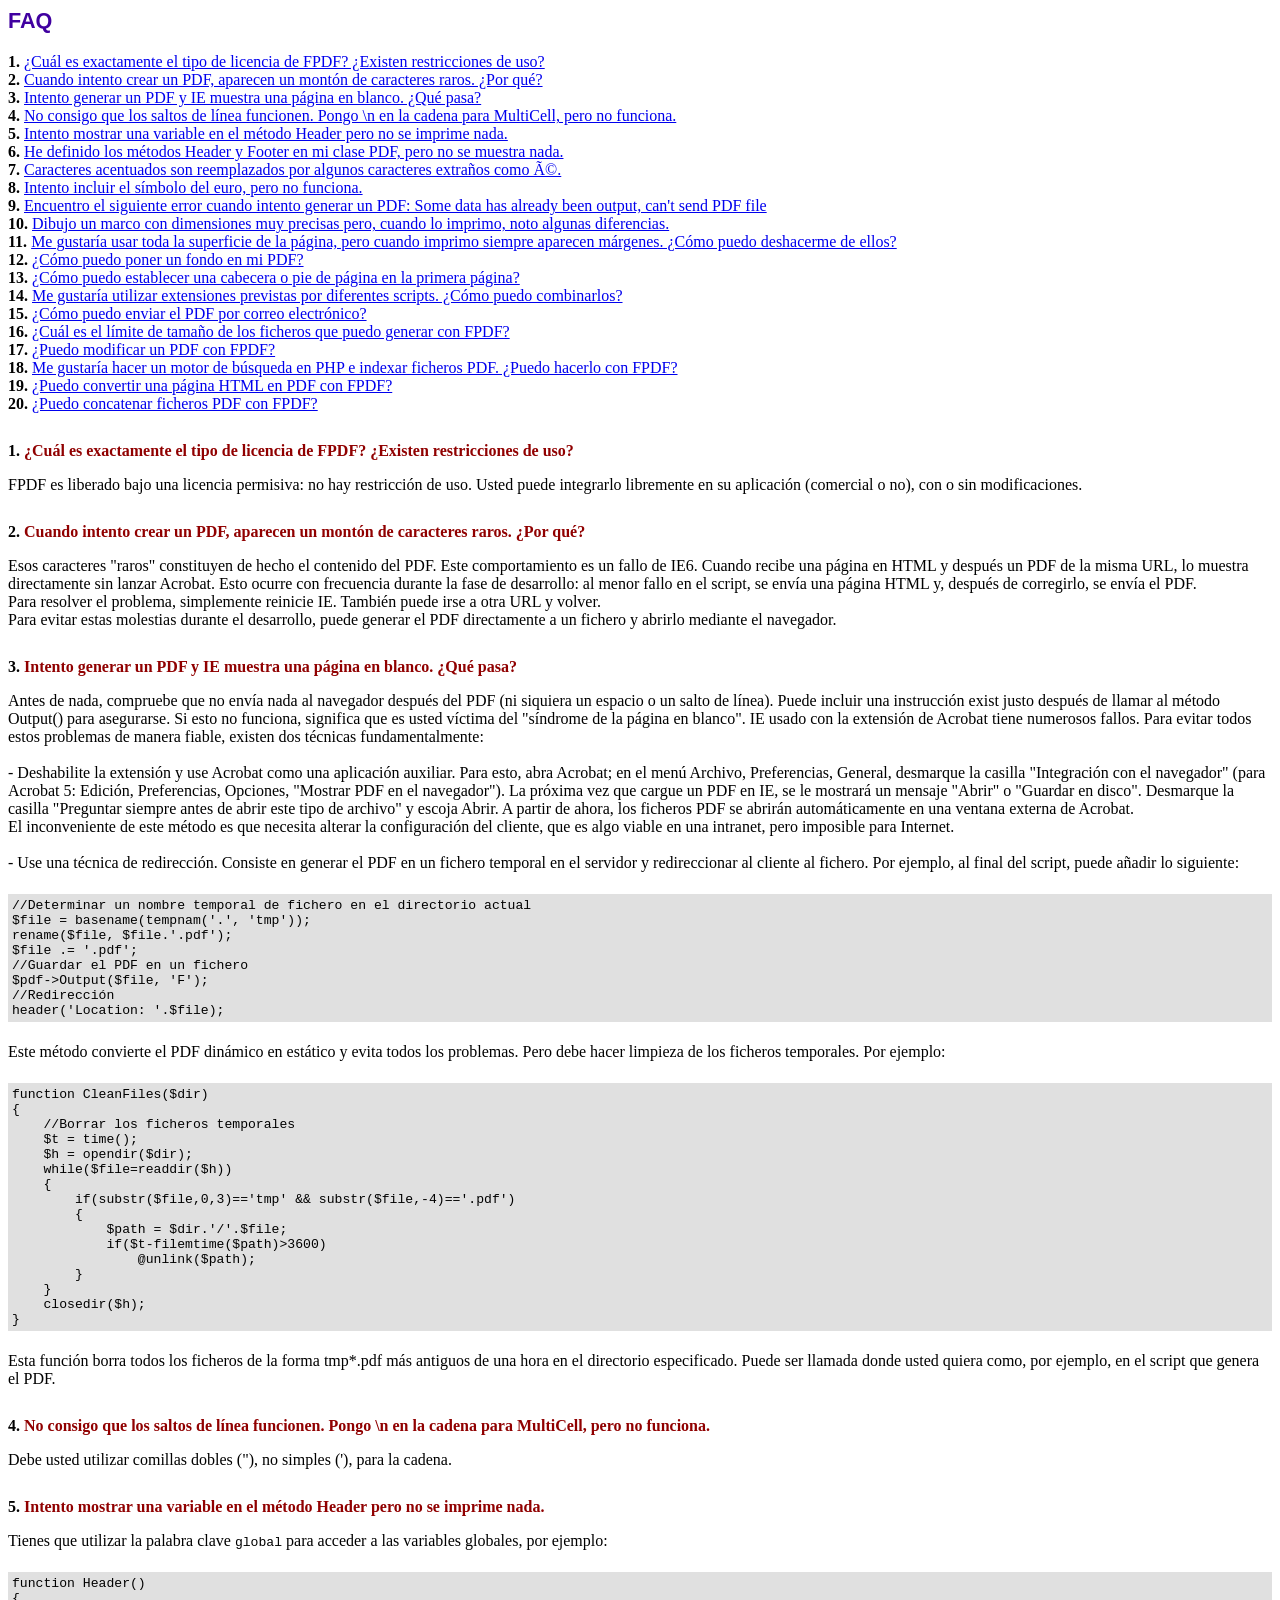
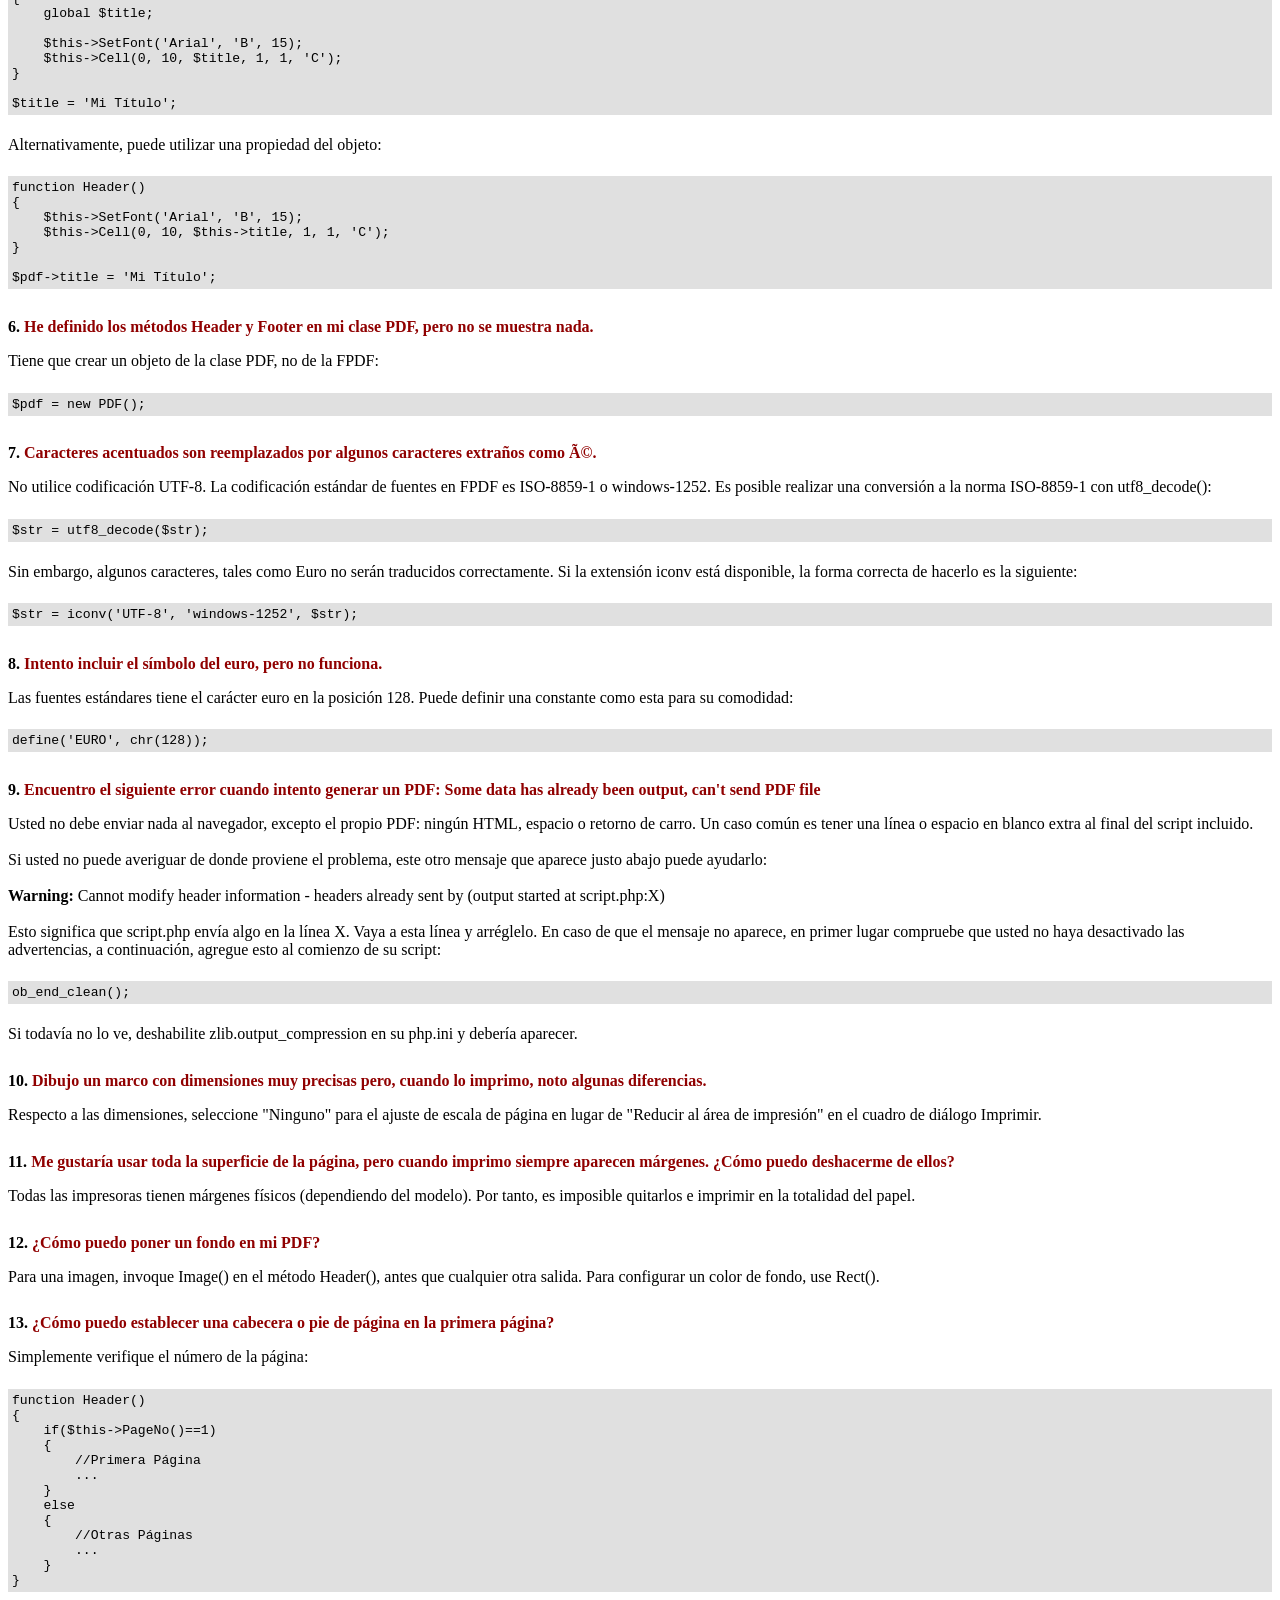
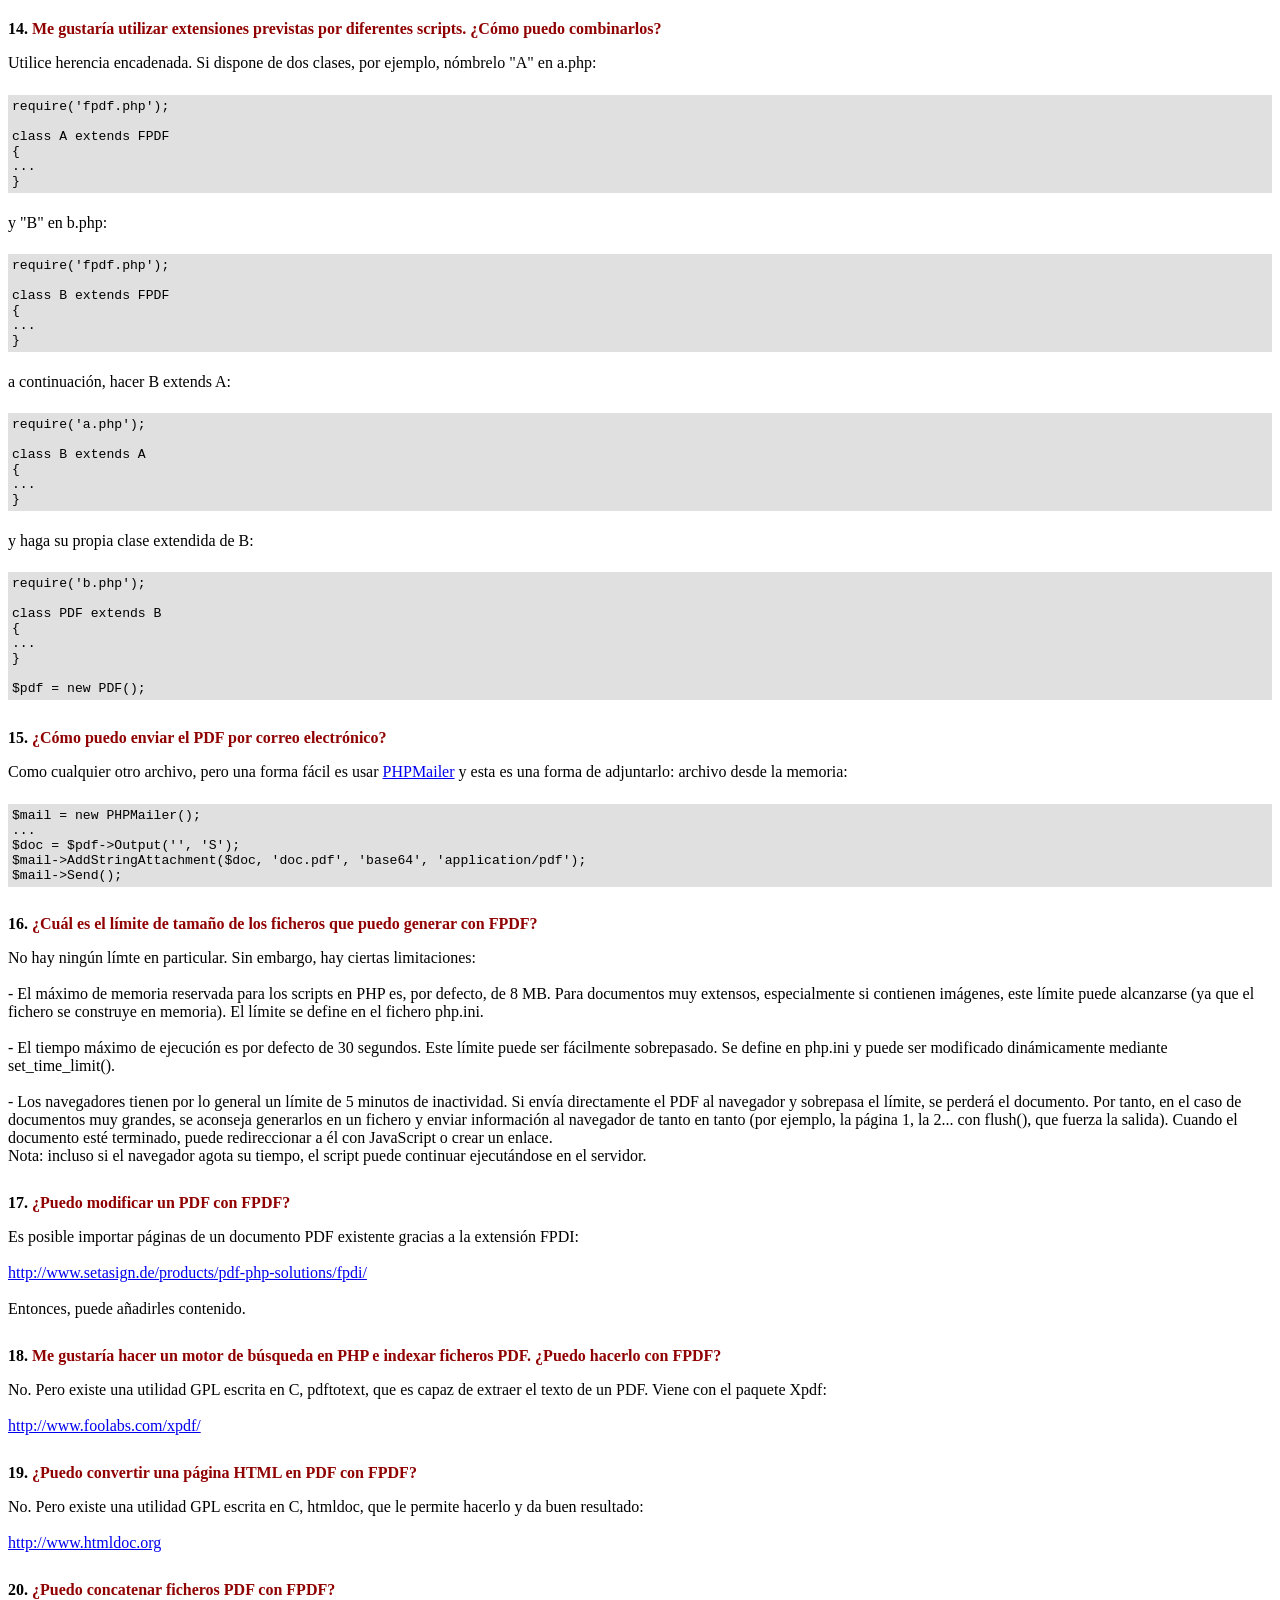
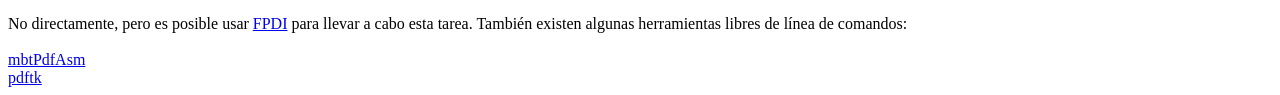
<file: reportes/FAQ.htm>
<!DOCTYPE html PUBLIC "-//W3C//DTD HTML 4.01 Transitional//EN">
<html>
<head>
<meta http-equiv="Content-Type" content="text/html; charset=ISO-8859-1">
<title>FAQ</title>
<link type="text/css" rel="stylesheet" href="fpdf.css">
<style type="text/css">
ul {list-style-type:none; margin:0; padding:0}
ul#answers li {margin-top:1.8em}
.question {font-weight:bold; color:#900000}
</style>
</head>
<body>
<h1>FAQ</h1>
<ul>
<li><b>1.</b> <a href='#q1'>�Cu�l es exactamente el tipo de licencia de FPDF? �Existen restricciones de uso?</a></li>
<li><b>2.</b> <a href='#q2'>Cuando intento crear un PDF, aparecen un mont�n de caracteres raros. �Por qu�?</a></li>
<li><b>3.</b> <a href='#q3'>Intento generar un PDF y IE muestra una p�gina en blanco. �Qu� pasa?</a></li>
<li><b>4.</b> <a href='#q4'>No consigo que los saltos de l�nea funcionen. Pongo \n en la cadena para MultiCell, pero no funciona.</a></li>
<li><b>5.</b> <a href='#q5'>Intento mostrar una variable en el m�todo Header pero no se imprime nada.</a></li>
<li><b>6.</b> <a href='#q6'>He definido los m�todos Header y Footer en mi clase PDF, pero no se muestra nada.</a></li>
<li><b>7.</b> <a href='#q7'>Caracteres acentuados son reemplazados por algunos caracteres extra�os como é.</a></li>
<li><b>8.</b> <a href='#q8'>Intento incluir el s�mbolo del euro, pero no funciona.</a></li>
<li><b>9.</b> <a href='#q9'>Encuentro el siguiente error cuando intento generar un PDF: Some data has already been output, can't send PDF file</a></li>
<li><b>10.</b> <a href='#q10'>Dibujo un marco con dimensiones muy precisas pero, cuando lo imprimo, noto algunas diferencias.</a></li>
<li><b>11.</b> <a href='#q11'>Me gustar�a usar toda la superficie de la p�gina, pero cuando imprimo siempre aparecen m�rgenes. �C�mo puedo deshacerme de ellos?</a></li>
<li><b>12.</b> <a href='#q12'>�C�mo puedo poner un fondo en mi PDF?</a></li>
<li><b>13.</b> <a href='#q13'>�C�mo puedo establecer una cabecera o pie de p�gina en la primera p�gina?</a></li>
<li><b>14.</b> <a href='#q14'>Me gustar�a utilizar extensiones previstas por diferentes scripts. �C�mo puedo combinarlos?</a></li>
<li><b>15.</b> <a href='#q15'>�C�mo puedo enviar el PDF por correo electr�nico?</a></li>
<li><b>16.</b> <a href='#q16'>�Cu�l es el l�mite de tama�o de los ficheros que puedo generar con FPDF?</a></li>
<li><b>17.</b> <a href='#q17'>�Puedo modificar un PDF con FPDF?</a></li>
<li><b>18.</b> <a href='#q18'>Me gustar�a hacer un motor de b�squeda en PHP e indexar ficheros PDF. �Puedo hacerlo con FPDF?</a></li>
<li><b>19.</b> <a href='#q19'>�Puedo convertir una p�gina HTML en PDF con FPDF?</a></li>
<li><b>20.</b> <a href='#q20'>�Puedo concatenar ficheros PDF con FPDF?</a></li>
</ul>

<ul id='answers'>
<li id='q1'>
<p><b>1.</b> <span class='question'>�Cu�l es exactamente el tipo de licencia de FPDF? �Existen restricciones de uso?</span></p>
FPDF es liberado bajo una licencia permisiva: no hay restricci�n de uso. Usted puede integrarlo
libremente en su aplicaci�n (comercial o no), con o sin modificaciones.
</li>

<li id='q2'>
<p><b>2.</b> <span class='question'>Cuando intento crear un PDF, aparecen un mont�n de caracteres raros. �Por qu�?</span></p>
Esos caracteres "raros" constituyen de hecho el contenido del PDF. Este comportamiento es un
fallo de IE6. Cuando recibe una p�gina en HTML y despu�s un PDF de la misma URL, lo muestra
directamente sin lanzar Acrobat. Esto ocurre con frecuencia durante la fase de desarrollo:
al menor fallo en el script, se env�a una p�gina HTML y, despu�s de corregirlo, se env�a el PDF.
<br>
Para resolver el problema, simplemente reinicie IE. Tambi�n puede irse a otra URL y volver.
<br>
Para evitar estas molestias durante el desarrollo, puede generar el PDF directamente a un fichero
y abrirlo mediante el navegador.
</li>

<li id='q3'>
<p><b>3.</b> <span class='question'>Intento generar un PDF y IE muestra una p�gina en blanco. �Qu� pasa?</span></p>
Antes de nada, compruebe que no env�a nada al navegador despu�s del PDF (ni siquiera un espacio
o un salto de l�nea). Puede incluir una instrucci�n exist justo despu�s de llamar al m�todo
Output() para asegurarse. Si esto no funciona, significa que es usted v�ctima del "s�ndrome de
la p�gina en blanco". IE usado con la extensi�n de Acrobat tiene numerosos fallos.
Para evitar todos estos problemas de manera fiable, existen dos t�cnicas fundamentalmente:
<br>
<br>
- Deshabilite la extensi�n y use Acrobat como una aplicaci�n auxiliar. Para esto, abra Acrobat;
en el men� Archivo, Preferencias, General, desmarque la casilla "Integraci�n con el navegador" (para
Acrobat 5: Edici�n, Preferencias, Opciones, "Mostrar PDF en el navegador"). La pr�xima vez que
cargue un PDF en IE, se le mostrar� un mensaje "Abrir" o "Guardar en disco". Desmarque la casilla
"Preguntar siempre antes de abrir este tipo de archivo" y escoja Abrir. A partir de ahora, los
ficheros PDF se abrir�n autom�ticamente en una ventana externa de Acrobat.
<br>
El inconveniente de este m�todo es que necesita alterar la configuraci�n del cliente, que es algo
viable en una intranet, pero imposible para Internet.
<br>
<br>
- Use una t�cnica de redirecci�n. Consiste en generar el PDF en un fichero temporal en el servidor
y redireccionar al cliente al fichero. Por ejemplo, al final del script, puede a�adir lo siguiente:
<div class="doc-source">
<pre><code>//Determinar un nombre temporal de fichero en el directorio actual
$file = basename(tempnam('.', 'tmp'));
rename($file, $file.'.pdf');
$file .= '.pdf';
//Guardar el PDF en un fichero
$pdf-&gt;Output($file, 'F');
//Redirecci�n
header('Location: '.$file);</code></pre>
</div>
Este m�todo convierte el PDF din�mico en est�tico y evita todos los problemas. Pero
debe hacer limpieza de los ficheros temporales. Por ejemplo:
<div class="doc-source">
<pre><code>function CleanFiles($dir)
{
    //Borrar los ficheros temporales
    $t = time();
    $h = opendir($dir);
    while($file=readdir($h))
    {
        if(substr($file,0,3)=='tmp' &amp;&amp; substr($file,-4)=='.pdf')
        {
            $path = $dir.'/'.$file;
            if($t-filemtime($path)&gt;3600)
                @unlink($path);
        }
    }
    closedir($h);
}</code></pre>
</div>
Esta funci�n borra todos los ficheros de la forma tmp*.pdf m�s antiguos de una hora en el
directorio especificado. Puede ser llamada donde usted quiera como, por ejemplo, en el script
que genera el PDF.
</li>

<li id='q4'>
<p><b>4.</b> <span class='question'>No consigo que los saltos de l�nea funcionen. Pongo \n en la cadena para MultiCell, pero no funciona.</span></p>
Debe usted utilizar comillas dobles ("), no simples ('), para la cadena.
</li>

<li id='q5'>
<p><b>5.</b> <span class='question'>Intento mostrar una variable en el m�todo Header pero no se imprime nada.</span></p>
Tienes que utilizar la palabra clave <code>global</code> para acceder a las variables globales, por ejemplo:
<div class="doc-source">
<pre><code>function Header()
{
    global $title;

    $this-&gt;SetFont('Arial', 'B', 15);
    $this-&gt;Cell(0, 10, $title, 1, 1, 'C');
}

$title = 'Mi T�tulo';</code></pre>
</div>
Alternativamente, puede utilizar una propiedad del objeto:
<div class="doc-source">
<pre><code>function Header()
{
    $this-&gt;SetFont('Arial', 'B', 15);
    $this-&gt;Cell(0, 10, $this-&gt;title, 1, 1, 'C');
}

$pdf-&gt;title = 'Mi T�tulo';</code></pre>
</div>
</li>

<li id='q6'>
<p><b>6.</b> <span class='question'>He definido los m�todos Header y Footer en mi clase PDF, pero no se muestra nada.</span></p>
Tiene que crear un objeto de la clase PDF, no de la FPDF:
<div class="doc-source">
<pre><code>$pdf = new PDF();</code></pre>
</div>
</li>

<li id='q7'>
<p><b>7.</b> <span class='question'>Caracteres acentuados son reemplazados por algunos caracteres extra�os como é.</span></p>
No utilice codificaci�n UTF-8. La codificaci�n est�ndar de fuentes en FPDF es ISO-8859-1 o windows-1252.
Es posible realizar una conversi�n a la norma ISO-8859-1 con utf8_decode():
<div class="doc-source">
<pre><code>$str = utf8_decode($str);</code></pre>
</div>
Sin embargo, algunos caracteres, tales como Euro no ser�n traducidos correctamente. Si la extensi�n iconv est� disponible, la
forma correcta de hacerlo es la siguiente:
<div class="doc-source">
<pre><code>$str = iconv('UTF-8', 'windows-1252', $str);</code></pre>
</div>
</li>

<li id='q8'>
<p><b>8.</b> <span class='question'>Intento incluir el s�mbolo del euro, pero no funciona.</span></p>
Las fuentes est�ndares tiene el car�cter euro en la posici�n 128. Puede definir una constante
como esta para su comodidad:
<div class="doc-source">
<pre><code>define('EURO', chr(128));</code></pre>
</div>
</li>

<li id='q9'>
<p><b>9.</b> <span class='question'>Encuentro el siguiente error cuando intento generar un PDF: Some data has already been output, can't send PDF file</span></p>
Usted no debe enviar nada al navegador, excepto el propio PDF: ning�n HTML, espacio o retorno de carro. Un caso com�n
es tener una l�nea o espacio en blanco extra al final del script incluido.<br>
<br>
Si usted no puede averiguar de donde proviene el problema, este otro mensaje que aparece justo abajo puede ayudarlo:<br>
<br>
<b>Warning:</b> Cannot modify header information - headers already sent by (output started at script.php:X)<br>
<br>
Esto significa que script.php env�a algo en la l�nea X. Vaya a esta l�nea y arr�glelo.
En caso de que el mensaje no aparece, en primer lugar compruebe que usted no haya desactivado las advertencias, a continuaci�n, agregue esto
al comienzo de su script:
<div class="doc-source">
<pre><code>ob_end_clean();</code></pre>
</div>
Si todav�a no lo ve, deshabilite zlib.output_compression en su php.ini y deber�a aparecer.
</li>

<li id='q10'>
<p><b>10.</b> <span class='question'>Dibujo un marco con dimensiones muy precisas pero, cuando lo imprimo, noto algunas diferencias.</span></p>
Respecto a las dimensiones, seleccione "Ninguno" para el ajuste de escala de p�gina en lugar de "Reducir al �rea de impresi�n" en el cuadro de di�logo Imprimir.
</li>

<li id='q11'>
<p><b>11.</b> <span class='question'>Me gustar�a usar toda la superficie de la p�gina, pero cuando imprimo siempre aparecen m�rgenes. �C�mo puedo deshacerme de ellos?</span></p>
Todas las impresoras tienen m�rgenes f�sicos (dependiendo del modelo). Por tanto, es imposible quitarlos
e imprimir en la totalidad del papel.
</li>

<li id='q12'>
<p><b>12.</b> <span class='question'>�C�mo puedo poner un fondo en mi PDF?</span></p>
Para una imagen, invoque Image() en el m�todo Header(), antes que cualquier otra salida. Para configurar un color de fondo, use Rect().
</li>

<li id='q13'>
<p><b>13.</b> <span class='question'>�C�mo puedo establecer una cabecera o pie de p�gina en la primera p�gina?</span></p>
Simplemente verifique el n�mero de la p�gina:
<div class="doc-source">
<pre><code>function Header()
{
    if($this-&gt;PageNo()==1)
    {
        //Primera P�gina
        ...
    }
    else
    {
        //Otras P�ginas
        ...
    }
}</code></pre>
</div>
</li>

<li id='q14'>
<p><b>14.</b> <span class='question'>Me gustar�a utilizar extensiones previstas por diferentes scripts. �C�mo puedo combinarlos?</span></p>
Utilice herencia encadenada. Si dispone de dos clases, por ejemplo, n�mbrelo "A" en a.php:
<div class="doc-source">
<pre><code>require('fpdf.php');

class A extends FPDF
{
...
}</code></pre>
</div>
y "B" en b.php:
<div class="doc-source">
<pre><code>require('fpdf.php');

class B extends FPDF
{
...
}</code></pre>
</div>
a continuaci�n, hacer B extends A:
<div class="doc-source">
<pre><code>require('a.php');

class B extends A
{
...
}</code></pre>
</div>
y haga su propia clase extendida de B:
<div class="doc-source">
<pre><code>require('b.php');

class PDF extends B
{
...
}

$pdf = new PDF();</code></pre>
</div>
</li>

<li id='q15'>
<p><b>15.</b> <span class='question'>�C�mo puedo enviar el PDF por correo electr�nico?</span></p>
Como cualquier otro archivo, pero una forma f�cil es usar <a href="http://phpmailer.codeworxtech.com">PHPMailer</a> y
esta es una forma de adjuntarlo: archivo desde la memoria:
<div class="doc-source">
<pre><code>$mail = new PHPMailer();
...
$doc = $pdf-&gt;Output('', 'S');
$mail-&gt;AddStringAttachment($doc, 'doc.pdf', 'base64', 'application/pdf');
$mail-&gt;Send();</code></pre>
</div>
</li>

<li id='q16'>
<p><b>16.</b> <span class='question'>�Cu�l es el l�mite de tama�o de los ficheros que puedo generar con FPDF?</span></p>
No hay ning�n l�mte en particular. Sin embargo, hay ciertas limitaciones:
<br>
<br>
- El m�ximo de memoria reservada para los scripts en PHP es, por defecto, de 8 MB. Para documentos
muy extensos, especialmente si contienen im�genes, este l�mite puede alcanzarse (ya que el fichero
se construye en memoria). El l�mite se define en el fichero php.ini.
<br>
<br>
- El tiempo m�ximo de ejecuci�n es por defecto de 30 segundos. Este l�mite puede ser f�cilmente
sobrepasado. Se define en php.ini y puede ser modificado din�micamente mediante set_time_limit().
<br>
<br>
- Los navegadores tienen por lo general un l�mite de 5 minutos de inactividad. Si env�a directamente
el PDF al navegador y sobrepasa el l�mite, se perder� el documento. Por tanto, en el caso de documentos
muy grandes, se aconseja generarlos en un fichero y enviar informaci�n al navegador de tanto en tanto (por
ejemplo, la p�gina 1, la 2... con flush(), que fuerza la salida). Cuando el documento est� terminado,
puede redireccionar a �l con JavaScript o crear un enlace.
<br>
Nota: incluso si el navegador agota su tiempo, el script puede continuar ejecut�ndose en el servidor.
</li>

<li id='q17'>
<p><b>17.</b> <span class='question'>�Puedo modificar un PDF con FPDF?</span></p>
Es posible importar p�ginas de un documento PDF existente gracias a la extensi�n FPDI: <br>
<br>
<a href="http://www.setasign.de/products/pdf-php-solutions/fpdi/" target="_blank">http://www.setasign.de/products/pdf-php-solutions/fpdi/</a><br>
<br>
Entonces, puede a�adirles contenido.
</li>

<li id='q18'>
<p><b>18.</b> <span class='question'>Me gustar�a hacer un motor de b�squeda en PHP e indexar ficheros PDF. �Puedo hacerlo con FPDF?</span></p>
No. Pero existe una utilidad GPL escrita en C, pdftotext, que es capaz de extraer el texto de
un PDF. Viene con el paquete Xpdf:<br>
<br>
<a href="http://www.foolabs.com/xpdf/" target="_blank">http://www.foolabs.com/xpdf/</a>
</li>

<li id='q19'>
<p><b>19.</b> <span class='question'>�Puedo convertir una p�gina HTML en PDF con FPDF?</span></p>
No. Pero existe una utilidad GPL escrita en C, htmldoc, que le permite hacerlo y da buen resultado:<br>
<br>
<a href="http://www.htmldoc.org" target="_blank">http://www.htmldoc.org</a>
</li>

<li id='q20'>
<p><b>20.</b> <span class='question'>�Puedo concatenar ficheros PDF con FPDF?</span></p>
No directamente, pero es posible usar <a href="http://www.setasign.de/products/pdf-php-solutions/fpdi/demos/concatenate-fake/" target="_blank">FPDI</a>
para llevar a cabo esta tarea. Tambi�n existen algunas herramientas libres de l�nea de comandos:<br>
<br>
<a href="http://thierry.schmit.free.fr/spip/spip.php?article15&amp;lang=en" target="_blank">mbtPdfAsm</a><br>
<a href="http://www.accesspdf.com/pdftk/" target="_blank">pdftk</a>
</li>
</ul>
</body>
</html>
</file>
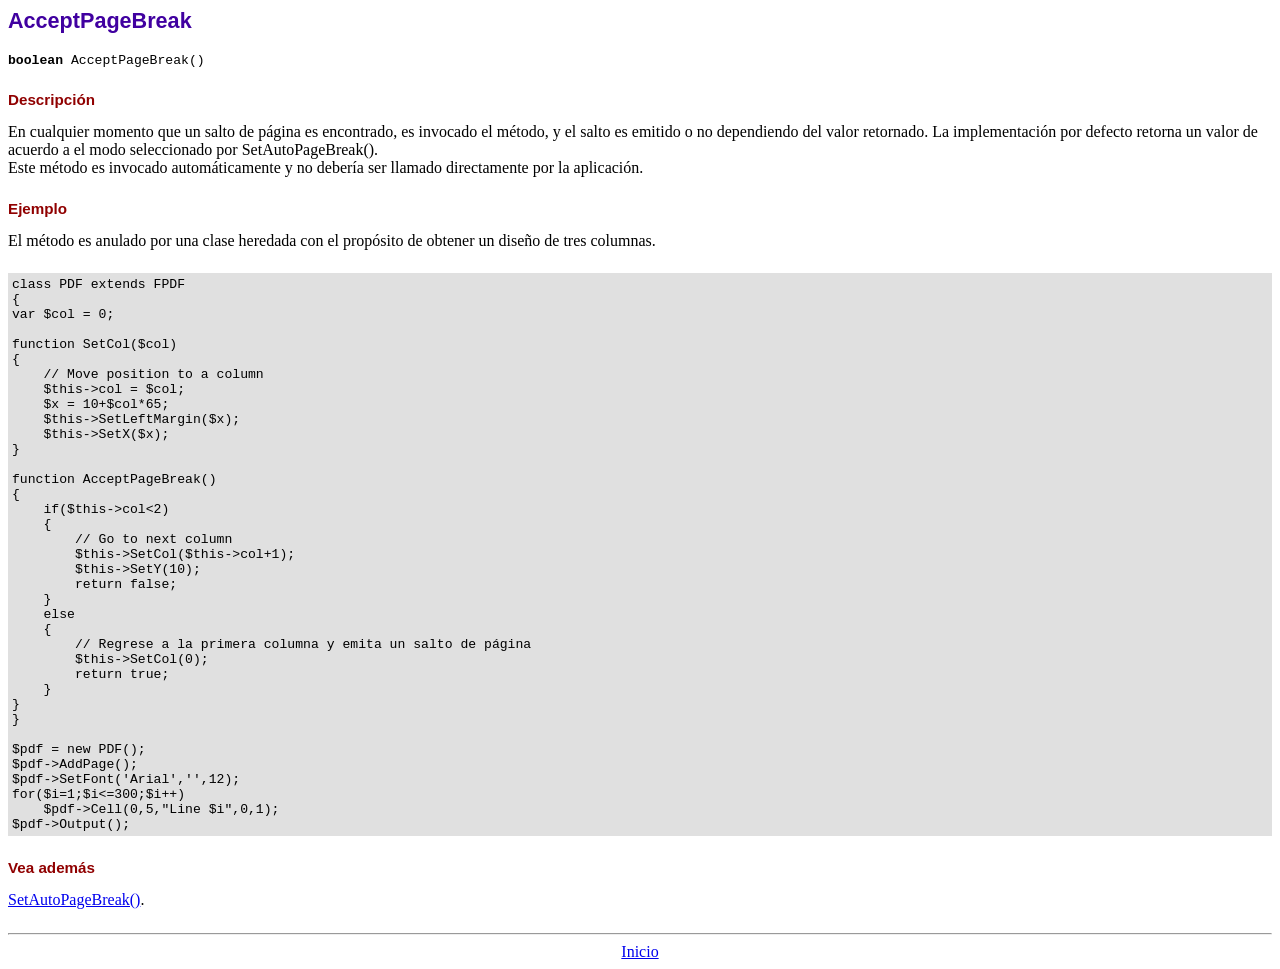
<file: reportes/doc/acceptpagebreak.htm>
<!DOCTYPE html PUBLIC "-//W3C//DTD HTML 4.01 Transitional//EN">
<html>
<head>
<meta http-equiv="Content-Type" content="text/html; charset=ISO-8859-1">
<title>AcceptPageBreak</title>
<link type="text/css" rel="stylesheet" href="../fpdf.css">
</head>
<body>
<h1>AcceptPageBreak</h1>
<code><b>boolean</b> AcceptPageBreak()</code>
<h2>Descripci�n</h2>
En cualquier momento que un salto de p�gina es encontrado, es invocado el m�todo, y el salto es emitido o no dependiendo
del valor retornado. La implementaci�n por defecto retorna un valor de acuerdo a el modo seleccionado por SetAutoPageBreak().
<br>
Este m�todo es invocado autom�ticamente y no deber�a ser llamado directamente por la aplicaci�n.
<h2>Ejemplo</h2>
El m�todo es anulado por una clase heredada con el prop�sito de obtener un dise�o de tres columnas.
<div class="doc-source">
<pre><code>class PDF extends FPDF
{
var $col = 0;

function SetCol($col)
{
    // Move position to a column
    $this-&gt;col = $col;
    $x = 10+$col*65;
    $this-&gt;SetLeftMargin($x);
    $this-&gt;SetX($x);
}

function AcceptPageBreak()
{
    if($this-&gt;col&lt;2)
    {
        // Go to next column
        $this-&gt;SetCol($this-&gt;col+1);
        $this-&gt;SetY(10);
        return false;
    }
    else
    {
        // Regrese a la primera columna y emita un salto de p�gina
        $this-&gt;SetCol(0);
        return true;
    }
}
}

$pdf = new PDF();
$pdf-&gt;AddPage();
$pdf-&gt;SetFont('Arial','',12);
for($i=1;$i&lt;=300;$i++)
    $pdf-&gt;Cell(0,5,&quot;Line $i&quot;,0,1);
$pdf-&gt;Output();</code></pre>
</div>
<h2>Vea adem�s</h2>
<a href="setautopagebreak.htm">SetAutoPageBreak()</a>.
<hr style="margin-top:1.5em">
<div style="text-align:center"><a href="index.htm">Inicio</a></div>
</body>
</html>
</file>
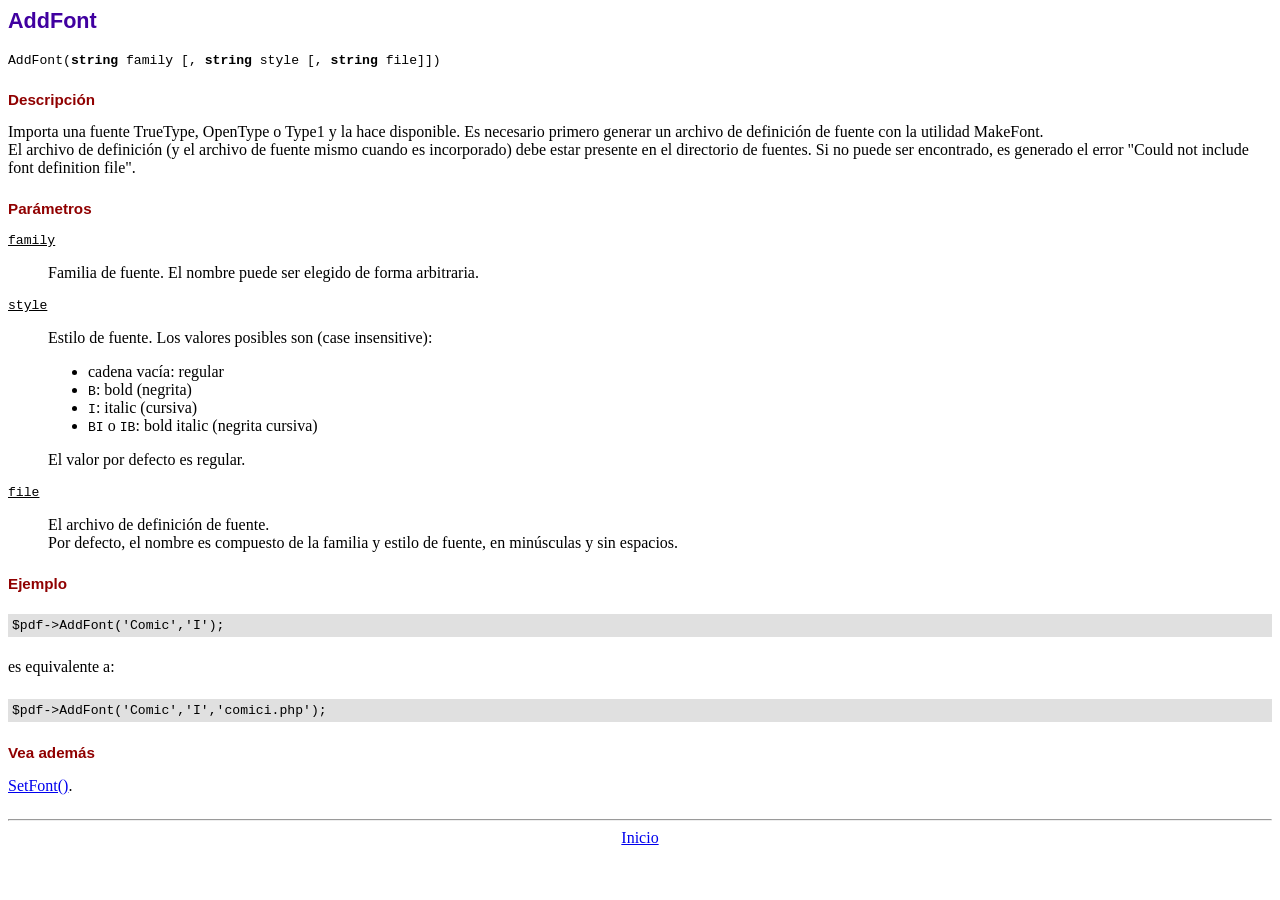
<file: reportes/doc/addfont.htm>
<!DOCTYPE html PUBLIC "-//W3C//DTD HTML 4.01 Transitional//EN">
<html>
<head>
<meta http-equiv="Content-Type" content="text/html; charset=ISO-8859-1">
<title>AddFont</title>
<link type="text/css" rel="stylesheet" href="../fpdf.css">
</head>
<body>
<h1>AddFont</h1>
<code>AddFont(<b>string</b> family [, <b>string</b> style [, <b>string</b> file]])</code>
<h2>Descripci�n</h2>
Importa una fuente TrueType, OpenType o Type1 y la hace disponible. Es necesario primero generar
un archivo de definici�n de fuente con la utilidad MakeFont.
<br>
El archivo de definici�n (y el archivo de fuente mismo cuando es incorporado) debe estar presente
en el directorio de fuentes. Si no puede ser encontrado, es generado el error "Could not include
font definition file".
<h2>Par�metros</h2>
<dl class="param">
<dt><code>family</code></dt>
<dd>
Familia de fuente. El nombre puede ser elegido de forma arbitraria.
</dd>
<dt><code>style</code></dt>
<dd>
Estilo de fuente. Los valores posibles son (case insensitive):
<ul>
<li>cadena vac�a: regular
<li><code>B</code>: bold (negrita)
<li><code>I</code>: italic (cursiva)
<li><code>BI</code> o <code>IB</code>: bold italic (negrita cursiva)
</ul>
El valor por defecto es regular.
</dd>
<dt><code>file</code></dt>
<dd>
El archivo de definici�n de fuente.
<br>
Por defecto, el nombre es compuesto de la familia y estilo de fuente, en min�sculas y sin espacios.
</dd>
</dl>
<h2>Ejemplo</h2>
<div class="doc-source">
<pre><code>$pdf-&gt;AddFont('Comic','I');</code></pre>
</div>
es equivalente a:
<div class="doc-source">
<pre><code>$pdf-&gt;AddFont('Comic','I','comici.php');</code></pre>
</div>
<h2>Vea adem�s</h2>
<a href="setfont.htm">SetFont()</a>.
<hr style="margin-top:1.5em">
<div style="text-align:center"><a href="index.htm">Inicio</a></div>
</body>
</html>
</file>
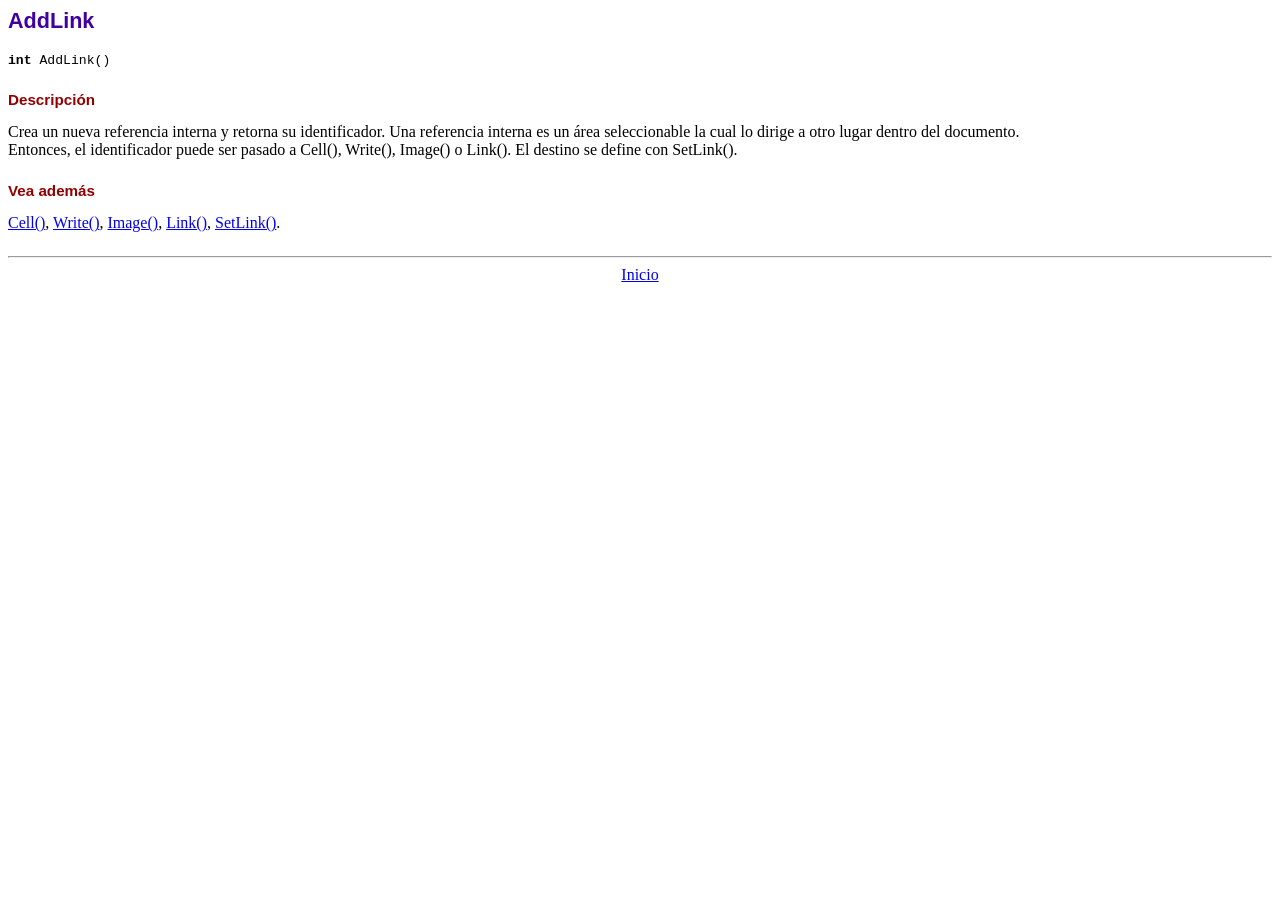
<file: reportes/doc/addlink.htm>
<!DOCTYPE html PUBLIC "-//W3C//DTD HTML 4.01 Transitional//EN">
<html>
<head>
<meta http-equiv="Content-Type" content="text/html; charset=ISO-8859-1">
<title>AddLink</title>
<link type="text/css" rel="stylesheet" href="../fpdf.css">
</head>
<body>
<h1>AddLink</h1>
<code><b>int</b> AddLink()</code>
<h2>Descripci�n</h2>
Crea un nueva referencia interna y retorna su identificador. Una referencia interna es un �rea seleccionable la cual lo dirige a otro lugar dentro del documento.
<br>
Entonces, el identificador puede ser pasado a Cell(), Write(), Image() o Link(). El destino se define con SetLink().
<h2>Vea adem�s</h2>
<a href="cell.htm">Cell()</a>,
<a href="write.htm">Write()</a>,
<a href="image.htm">Image()</a>,
<a href="link.htm">Link()</a>,
<a href="setlink.htm">SetLink()</a>.
<hr style="margin-top:1.5em">
<div style="text-align:center"><a href="index.htm">Inicio</a></div>
</body>
</html>
</file>
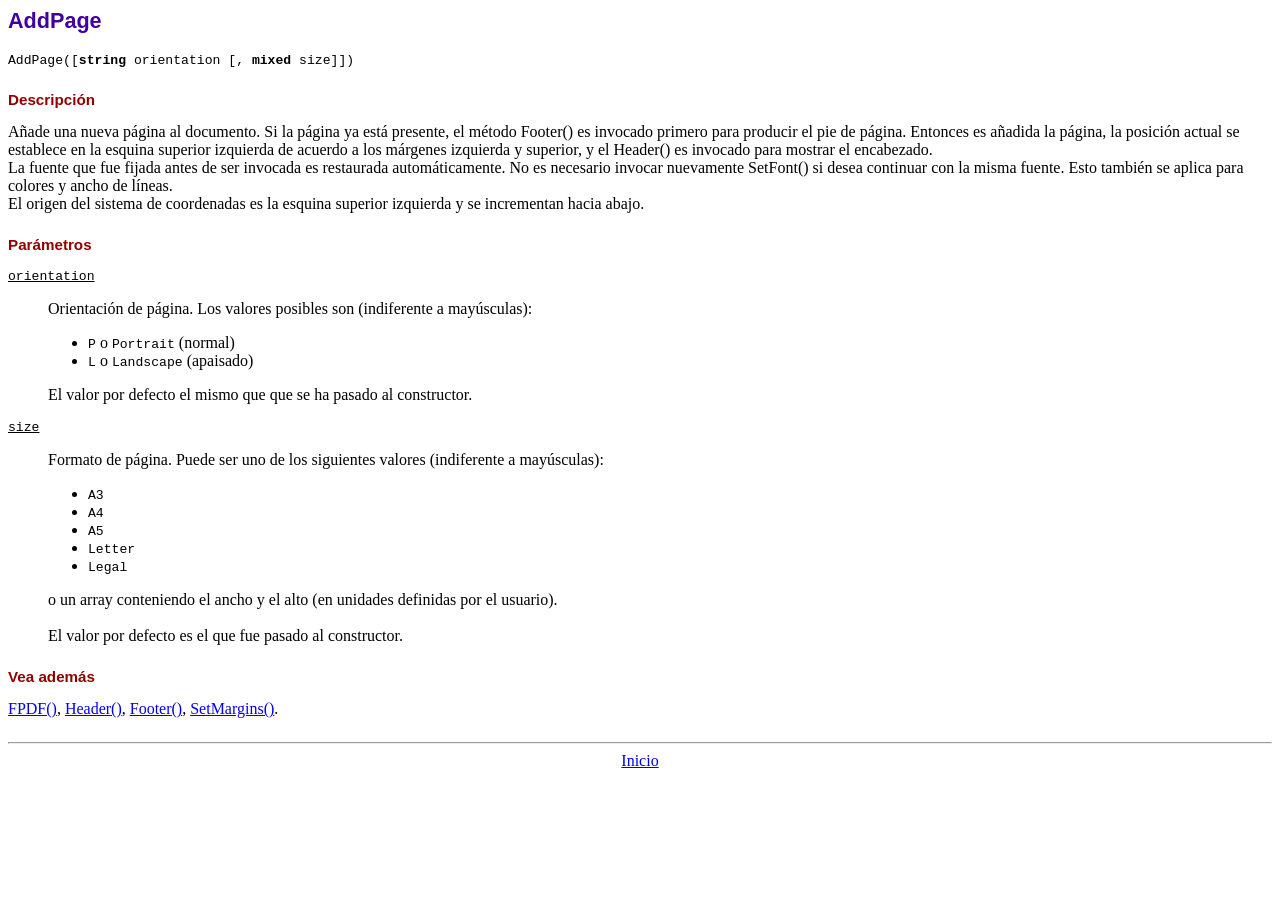
<file: reportes/doc/addpage.htm>
<!DOCTYPE html PUBLIC "-//W3C//DTD HTML 4.01 Transitional//EN">
<html>
<head>
<meta http-equiv="Content-Type" content="text/html; charset=ISO-8859-1">
<title>AddPage</title>
<link type="text/css" rel="stylesheet" href="../fpdf.css">
</head>
<body>
<h1>AddPage</h1>
<code>AddPage([<b>string</b> orientation [, <b>mixed</b> size]])</code>
<h2>Descripci�n</h2>
A�ade una nueva p�gina al documento. Si la p�gina ya est� presente, el m�todo Footer() es invocado primero para producir
el pie de p�gina. Entonces es a�adida la p�gina, la posici�n actual se establece en la esquina superior izquierda de
acuerdo a los m�rgenes izquierda y superior, y el Header() es invocado para mostrar el encabezado.<br>
La fuente que fue fijada antes de ser invocada es restaurada autom�ticamente. No es necesario invocar nuevamente SetFont()
si desea continuar con la misma fuente. Esto tambi�n se aplica para colores y ancho de l�neas.<br>
El origen del sistema de coordenadas es la esquina superior izquierda y se incrementan  hacia abajo.
<h2>Par�metros</h2>
<dl class="param">
<dt><code>orientation</code></dt>
<dd>
Orientaci�n de p�gina. Los valores posibles son (indiferente a may�sculas):
<ul>
<li><code>P</code> o <code>Portrait</code> (normal)</li>
<li><code>L</code> o <code>Landscape</code> (apaisado)</li>
</ul>
El valor por defecto el mismo que que se ha pasado al constructor.
</dd>
<dt><code>size</code></dt>
<dd>
Formato de p�gina. Puede ser uno de los siguientes valores (indiferente a may�sculas):
<ul>
<li><code>A3</code></li>
<li><code>A4</code></li>
<li><code>A5</code></li>
<li><code>Letter</code></li>
<li><code>Legal</code></li>
</ul>
o un array conteniendo el ancho y el alto (en unidades definidas por el usuario).<br>
<br>
El valor por defecto es el que fue pasado al constructor.
</dd>
</dl>
<h2>Vea adem�s</h2>
<a href="fpdf.htm">FPDF()</a>,
<a href="header.htm">Header()</a>,
<a href="footer.htm">Footer()</a>,
<a href="setmargins.htm">SetMargins()</a>.
<hr style="margin-top:1.5em">
<div style="text-align:center"><a href="index.htm">Inicio</a></div>
</body>
</html>
</file>
<file: ckeditor/samples/css/samples.css>
/**
 * @license Copyright (c) 2003-2015, CKSource - Frederico Knabben. All rights reserved.
 * For licensing, see LICENSE.md or http://ckeditor.com/license
 */
@media (max-width: 900px) {
  .global-is-mobile-hidden {
    display: none !important;
  }
}
article,
aside,
details,
figcaption,
figure,
footer,
header,
hgroup,
main,
menu,
nav,
section {
  display: block;
}
body,
html {
  margin: 0;
  padding: 0;
  font: 16px / 1.8 Arial, 'Helvetica Neue', Helvetica, sans-serif;
  font-weight: 300;
  color: #575757;
}
.grid-width-10 {
  width: 10%;
}
.grid-width-20 {
  width: 20%;
}
.grid-width-30 {
  width: 30%;
}
.grid-width-40 {
  width: 40%;
}
.grid-width-50 {
  width: 50%;
}
.grid-width-60 {
  width: 60%;
}
.grid-width-70 {
  width: 70%;
}
.grid-width-80 {
  width: 80%;
}
.grid-width-90 {
  width: 90%;
}
.grid-width-100 {
  width: 100%;
}
@media (max-width: 900px) {
  .grid-width-10,
  .grid-width-20,
  .grid-width-30,
  .grid-width-40,
  .grid-width-50,
  .grid-width-60,
  .grid-width-70,
  .grid-width-80,
  .grid-width-90,
  .grid-width-100 {
    width: 100%;
  }
}
*[class*="grid-width"] {
  -webkit-box-sizing: border-box;
  -moz-box-sizing: border-box;
  box-sizing: border-box;
  padding-left: 4%;
  padding-right: 4%;
  float: left;
}
*[class*="grid-width"]:after,
.grid-container:after,
*[class*="grid-width"]:before,
.grid-container:before {
  content: '';
  display: block;
  overflow: hidden;
  visibility: hidden;
  font-size: 0;
  line-height: 0;
  width: 0;
  height: 0;
}
*[class*="grid-width"]:after,
.grid-container:after {
  clear: both;
}
.grid-container {
  -webkit-box-sizing: border-box;
  -moz-box-sizing: border-box;
  box-sizing: border-box;
  margin-left: auto;
  margin-right: auto;
}
.grid-container-nested *[class*="grid-width"]:first-child {
  padding-left: 0;
}
.grid-container-nested *[class*="grid-width"]:last-child {
  padding-right: 0;
}
@media (max-width: 900px) {
  .grid-container-nested *[class*="grid-width"]:first-child {
    padding-left: 4%;
  }
  .grid-container-nested *[class*="grid-width"]:last-child {
    padding-right: 4%;
  }
}
.header-a {
  min-height: 140px;
  overflow: hidden;
}
.header-a .header-a-logo {
  margin: 40px 0 0;
}
@media (max-width: 900px) {
  .header-a .header-a-logo {
    text-align: center;
  }
}
.header-a .header-a-logo img {
  border: transparent;
}
.navigation-a {
  height: 30px;
  background: #3d3d3d;
  position: absolute;
  left: 0;
  right: 0;
  top: 0;
  padding: 0;
  overflow: hidden;
}
@media (max-width: 900px) {
  .navigation-a {
    text-align: center;
  }
}
.navigation-a ul {
  list-style: none;
  margin: 0;
  overflow: hidden;
}
.navigation-a ul li,
.navigation-a ul li a {
  display: inline-block;
}
@media (max-width: 900px) {
  .navigation-a ul {
    width: auto;
    text-overflow: ellipsis;
    white-space: nowrap;
    display: inline-block;
    float: none;
  }
  .navigation-a ul:before,
  .navigation-a ul:after {
    display: none;
  }
}
.navigation-a ul.navigation-a-left {
  text-align: left;
}
@media (max-width: 900px) {
  .navigation-a ul.navigation-a-left {
    padding-right: 0;
  }
}
.navigation-a ul.navigation-a-right {
  text-align: right;
}
@media (max-width: 900px) {
  .navigation-a ul.navigation-a-right {
    padding-left: 23px;
  }
}
.navigation-a ul li + li {
  margin-left: 23px;
}
.navigation-a ul li a {
  font-size: 10px;
  font-size: 0.625rem;
  line-height: 18px;
  line-height: 1.13rem;
  line-height: 30px;
  float: left;
  color: #dddddd;
  font-weight: bold;
  text-decoration: none;
  text-transform: uppercase;
}
.navigation-a ul li a:hover {
  cursor: pointer;
  color: #ffffff;
}
.icon-navigation-a-github:before,
.icon-navigation-a-github:after {
  background-image: url("[data-uri]");
}
.navigation-b {
  text-align: right;
  margin: 52px 0 0;
  overflow: visible;
}
@media (max-width: 900px) {
  .navigation-b {
    text-align: center;
    margin-top: 20px;
    padding: 0;
  }
}
.navigation-b ul {
  padding: 0;
  list-style: none;
  margin: 0;
  overflow: visible;
}
.navigation-b ul li,
.navigation-b ul li a {
  display: inline-block;
}
@media (max-width: 900px) {
  .navigation-b ul {
    display: table;
    width: 100%;
    padding-bottom: 1.5em;
  }
}
@media (max-width: 900px) {
  .navigation-b ul li {
    display: table-row;
  }
}
.navigation-b ul li + li {
  margin-left: 20px;
}
@media (max-width: 900px) {
  .navigation-b ul li + li {
    margin-left: 0;
  }
}
.navigation-b ul li a {
  -webkit-box-sizing: border-box;
  -moz-box-sizing: border-box;
  box-sizing: border-box;
  text-transform: uppercase;
  text-decoration: none;
  outline: none;
}
@media (max-width: 900px) {
  .navigation-b ul li a {
    width: 100%;
    -webkit-border-radius: 0;
    -webkit-background-clip: padding-box;
    -moz-border-radius: 0;
    -moz-background-clip: padding;
    border-radius: 0;
    background-clip: padding-box;
  }
}
.footer-a {
  font-size: 13px;
  font-size: 0.8125rem;
  line-height: 23.4px;
  line-height: 1.46rem;
  padding-top: 2.25em;
  padding-bottom: 2.25em;
  overflow: hidden;
  color: #8a8a8a;
}
.footer-a a {
  color: #27c0d8;
  text-decoration: none;
  border-bottom: 1px dotted #27c0d8;
}
.footer-a a:hover {
  color: #23adc2;
}
.footer-a p {
  margin: 0;
  display: inline-block;
  text-align: center;
}
.content {
  font-size: 14px;
  font-size: 0.875rem;
  line-height: 25.2px;
  line-height: 1.57rem;
  overflow: hidden;
  padding-top: 1.5em;
  padding-bottom: 1.5em;
}
.content p {
  margin: 0.75em 0;
}
.content ul,
.content ol,
.content pre,
.content blockquote,
.content textarea:not([class^="cke"]),
.content .cke {
  margin: 1.875em 0;
}
.content code,
.content kbd {
  -webkit-border-radius: 3px;
  -webkit-background-clip: padding-box;
  -moz-border-radius: 3px;
  -moz-background-clip: padding;
  border-radius: 3px;
  background-clip: padding-box;
  padding: 3px 4px;
}
.content pre,
.content code,
.content kbd,
.content blockquote {
  background: #f5f5f5;
}
.content blockquote,
.content pre {
  background: none;
  border-left: 4px solid #27c0d8;
  padding: 1.5em 2.25em;
}
.content p a,
.content ul a,
.content ol a,
.content blockquote a,
.content h1 a,
.content h2 a,
.content h3 a,
.content h4 a,
.content h5 a {
  color: #27c0d8;
  text-decoration: none;
  border-bottom: 1px dotted #27c0d8;
}
.content p a:hover,
.content ul a:hover,
.content ol a:hover,
.content blockquote a:hover,
.content h1 a:hover,
.content h2 a:hover,
.content h3 a:hover,
.content h4 a:hover,
.content h5 a:hover {
  color: #23adc2;
}
.content h1,
.content h2,
.content h3,
.content h4,
.content h5 {
  color: #000;
  font-weight: 100;
}
.content h1 code,
.content h2 code,
.content h3 code,
.content h4 code,
.content h5 code,
.content h1 kbd,
.content h2 kbd,
.content h3 kbd,
.content h4 kbd,
.content h5 kbd {
  font-size: inherit;
}
.content h1 a.content-heading-anchor,
.content h2 a.content-heading-anchor,
.content h3 a.content-heading-anchor,
.content h4 a.content-heading-anchor,
.content h5 a.content-heading-anchor {
  font-weight: 100;
  vertical-align: middle;
  opacity: 0;
  border: 0;
}
.content h1:hover a.content-heading-anchor,
.content h2:hover a.content-heading-anchor,
.content h3:hover a.content-heading-anchor,
.content h4:hover a.content-heading-anchor,
.content h5:hover a.content-heading-anchor {
  opacity: 1;
}
.content h1:target lesshat-selector,
.content h2:target lesshat-selector,
.content h3:target lesshat-selector,
.content h4:target lesshat-selector,
.content h5:target lesshat-selector {
  -lh-property: 0; }
@-webkit-keyframes targetLinkOpacity{ 0%{ opacity: 0 } 100%{ opacity: 1 }}
@-moz-keyframes targetLinkOpacity{ 0%{ opacity: 0 } 100%{ opacity: 1 }}
@-o-keyframes targetLinkOpacity{ 0%{ opacity: 0 } 100%{ opacity: 1 }}
@keyframes targetLinkOpacity{ 0%{ opacity: 0 } 100%{ opacity: 1 };
}
.content h1:target a,
.content h2:target a,
.content h3:target a,
.content h4:target a,
.content h5:target a {
  -webkit-animation: targetLinkOpacity 0.5s linear alternate;
  -moz-animation: targetLinkOpacity 0.5s linear alternate;
  -o-animation: targetLinkOpacity 0.5s linear alternate;
  animation: targetLinkOpacity 0.5s linear alternate;
  opacity: 1;
}
.content input,
.content select,
.content textarea:not([class^="cke"]) {
  -webkit-border-radius: 3px;
  -webkit-background-clip: padding-box;
  -moz-border-radius: 3px;
  -moz-background-clip: padding;
  border-radius: 3px;
  background-clip: padding-box;
  -webkit-box-shadow: inset 0 1px 1px rgba(0, 0, 0, 0.08);
  -moz-box-shadow: inset 0 1px 1px rgba(0, 0, 0, 0.08);
  box-shadow: inset 0 1px 1px rgba(0, 0, 0, 0.08);
  font: inherit;
  color: inherit;
  border: 1px solid #d9d9d9;
  padding: .2em .5em;
}
.content input:focus,
.content select:focus,
.content textarea:not([class^="cke"]):focus {
  border-color: #66afe9;
  outline: 0;
  -webkit-box-shadow: inset 0 1px 1px rgba(0, 0, 0, 0.08), 0 0 8px #93c6ef;
  -moz-box-shadow: inset 0 1px 1px rgba(0, 0, 0, 0.08), 0 0 8px #93c6ef;
  box-shadow: inset 0 1px 1px rgba(0, 0, 0, 0.08), 0 0 8px #93c6ef;
}
.content abbr {
  border-bottom: 1px dotted #666;
  cursor: pointer;
}
.content blockquote {
  font-style: italic;
  font-family: Georgia, Times, "Times New Roman", serif;
  font-size: 16px;
  font-size: 1rem;
  line-height: 28.8px;
  line-height: 1.8rem;
}
.content em {
  font-style: italic;
}
.content h1 {
  font-size: 36px;
  font-size: 2.25rem;
  line-height: 64.8px;
  line-height: 4.05rem;
  margin: 1.125em 0 0;
}
.content h2 {
  font-size: 27.2px;
  font-size: 1.7rem;
  line-height: 48.96px;
  line-height: 3.06rem;
  margin: 0.9em 0 0;
}
.content h3 {
  font-size: 24px;
  font-size: 1.5rem;
  line-height: 43.2px;
  line-height: 2.7rem;
  font-weight: 500;
  margin: 0.75em 0 0;
}
.content h4 {
  font-size: 19.2px;
  font-size: 1.2rem;
  line-height: 34.56px;
  line-height: 2.16rem;
  font-weight: 500;
  margin: 0.75em 0 0;
}
.content h5 {
  font-size: 17.6px;
  font-size: 1.1rem;
  line-height: 31.68px;
  line-height: 1.98rem;
  font-weight: 500;
  margin: 0.75em 0 0;
}
.content hr {
  border: 0;
  border-top: 4px solid #d9d9d9;
  margin: 1.5em 0;
}
.content input[type="text"] {
  height: 1.8em;
  line-height: 1.8em;
}
.content input[type="button"] {
  -webkit-appearance: button;
  -moz-appearance: button;
  appearance: button;
}
.content kbd {
  font-size: 12px;
  font-size: 0.75rem;
  line-height: 21.6px;
  line-height: 1.35rem;
  font-family: Arial, 'Helvetica Neue', Helvetica, sans-serif;
  padding: 2px 6px;
  -webkit-box-shadow: 0 0 4px #ffffff inset, 0 2px 0 #d9d9d9;
  -moz-box-shadow: 0 0 4px #ffffff inset, 0 2px 0 #d9d9d9;
  box-shadow: 0 0 4px #ffffff inset, 0 2px 0 #d9d9d9;
}
.content p img {
  vertical-align: middle;
}
.content p pre {
  padding: 1.5em;
}
.content pre {
  padding: 0;
  border: 0;
  tab-size: 4;
  -o-tab-size: 4;
  -moz-tab-size: 4;
}
.content pre,
.content code {
  font-size: 11.89px;
  font-size: 0.743rem;
  line-height: 21.4px;
  line-height: 1.34rem;
  font-family: Consolas, Menlo, Monaco, Lucida Console, Liberation Mono, DejaVu Sans Mono, Bitstream Vera Sans Mono, Courier New, monospace, serif;
}
.content pre a,
.content code a {
  border: 0;
}
.content pre code {
  padding: 0.75em;
  display: block;
}
.content strong {
  color: #000;
}
.content ul ul,
.content ol ul,
.content ul ol,
.content ol ol {
  margin: 0.75em 0;
}
.content ul li,
.content ol li {
  font-size: 14px;
  font-size: 0.875rem;
  line-height: 30.24px;
  line-height: 1.89rem;
}
.content textarea:not([class^="cke"]) {
  width: 100%;
}
.content div.todo {
  border: 2px dotted #444;
  padding: 10px;
  margin: 60px 0 10px 0;
  /* Remove me some day */
}
.content div.todo:before {
  content: "TODO";
  font-weight: bold;
}
body a.button-a,
body button.button-a,
body input.button-a {
  -webkit-border-radius: 3px;
  -webkit-background-clip: padding-box;
  -moz-border-radius: 3px;
  -moz-background-clip: padding;
  border-radius: 3px;
  background-clip: padding-box;
  font-size: 14px;
  font-size: 0.875rem;
  line-height: 25.2px;
  line-height: 1.57rem;
  height: 36px;
  line-height: 36px;
  padding: 0 1.1em;
  font-weight: 700;
  color: #3e3e3e;
  white-space: nowrap;
  text-decoration: none;
  display: inline-block;
  cursor: pointer;
  border: 0;
  vertical-align: middle;
  margin: 1px 0;
  background: transparent;
}
body a.button-a.icon-pos-left,
body button.button-a.icon-pos-left,
body input.button-a.icon-pos-left {
  padding-left: .8em;
}
body a.button-a.icon-pos-right,
body button.button-a.icon-pos-right,
body input.button-a.icon-pos-right {
  padding-right: .8em;
}
body a.button-a.button-a-no-text,
body button.button-a.button-a-no-text,
body input.button-a.button-a-no-text {
  -webkit-border-radius: 100px;
  -webkit-background-clip: padding-box;
  -moz-border-radius: 100px;
  -moz-background-clip: padding;
  border-radius: 100px;
  background-clip: padding-box;
  width: 36px;
  padding: 0;
  text-indent: -999px;
  overflow: hidden;
  position: relative;
  text-align: center;
}
body a.button-a.button-a-no-text:before,
body button.button-a.button-a-no-text:before,
body input.button-a.button-a-no-text:before {
  position: absolute;
  left: 50%;
  top: 50%;
  margin: -9px 0 0 -9px;
}
@media (max-width: 900px) {
  body a.button-a.button-a-mobile-collapsed,
  body button.button-a.button-a-mobile-collapsed,
  body input.button-a.button-a-mobile-collapsed {
    -webkit-border-radius: 100px;
    -webkit-background-clip: padding-box;
    -moz-border-radius: 100px;
    -moz-background-clip: padding;
    border-radius: 100px;
    background-clip: padding-box;
    width: 36px;
    padding: 0;
    text-indent: -999px;
    overflow: hidden;
    position: relative;
    text-align: center;
  }
  body a.button-a.button-a-mobile-collapsed:before,
  body button.button-a.button-a-mobile-collapsed:before,
  body input.button-a.button-a-mobile-collapsed:before {
    position: absolute;
    left: 50%;
    top: 50%;
    margin: -9px 0 0 -9px;
  }
  body a.button-a.button-a-mobile-collapsed:before,
  body button.button-a.button-a-mobile-collapsed:before,
  body input.button-a.button-a-mobile-collapsed:before {
    position: absolute;
    left: 50%;
    top: 50%;
    margin: -9px 0 0 -9px;
  }
}
body a.button-a:active,
body button.button-a:active,
body input.button-a:active,
body a.button-a:hover,
body button.button-a:hover,
body input.button-a:hover {
  color: #fff;
  background: #23adc2;
}
body a.button-a:focus,
body button.button-a:focus,
body input.button-a:focus {
  border-color: #66afe9;
  outline: 0;
  -webkit-box-shadow: inset 0 1px 1px rgba(0, 0, 0, 0.075), 0 0 8px #93c6ef;
  -moz-box-shadow: inset 0 1px 1px rgba(0, 0, 0, 0.075), 0 0 8px #93c6ef;
  box-shadow: inset 0 1px 1px rgba(0, 0, 0, 0.075), 0 0 8px #93c6ef;
}
body a.button-a-soft,
body button.button-a-soft,
body input.button-a-soft {
  background: #e7e7e7;
}
body a.button-a-soft:active,
body button.button-a-soft:active,
body input.button-a-soft:active,
body a.button-a-soft:hover,
body button.button-a-soft:hover,
body input.button-a-soft:hover {
  color: #3e3e3e;
  background: #cecece;
}
body a.button-a-background,
body button.button-a-background,
body input.button-a-background,
body a.navigation-b ul li a:hover,
body button.navigation-b ul li a:hover,
body input.navigation-b ul li a:hover {
  color: #fff;
  background: #27c0d8;
}
body a.button-a-background:active,
body button.button-a-background:active,
body input.button-a-background:active,
body a.button-a-background:hover,
body button.button-a-background:hover,
body input.button-a-background:hover,
body a.navigation-b ul li a:hover:active,
body button.navigation-b ul li a:hover:active,
body input.navigation-b ul li a:hover:active,
body a.navigation-b ul li a:hover:hover,
body button.navigation-b ul li a:hover:hover,
body input.navigation-b ul li a:hover:hover {
  color: #fff;
  background: #23adc2;
}
.balloon-a {
  font-size: 12px;
  font-size: 0.75rem;
  line-height: 21.6px;
  line-height: 1.35rem;
  -webkit-border-radius: 3px;
  -webkit-background-clip: padding-box;
  -moz-border-radius: 3px;
  -moz-background-clip: padding;
  border-radius: 3px;
  background-clip: padding-box;
  border-bottom: 3px solid #d4d4d4;
  background: #ebebeb;
  display: inline-block;
  white-space: nowrap;
  padding: .4em 1.2em .2em;
  font-weight: 700;
  position: relative;
  z-index: 1000;
  text-transform: none;
  color: #575757;
}
.balloon-a:hover {
  color: #575757;
}
.balloon-a:before {
  content: '';
  width: 0;
  height: 0;
  border-style: solid;
  position: absolute;
}
.balloon-a-ne:before,
.balloon-a-nw:before {
  top: -13px;
  border-width: 0 9px 15.6px 9px;
  border-color: transparent transparent #ebebeb transparent;
}
.balloon-a-se:before,
.balloon-a-sw:before {
  bottom: -13px;
  border-width: 15.6px 9px 0 9px;
  border-color: #ebebeb transparent transparent transparent;
}
.balloon-a-nw:before,
.balloon-a-sw:before {
  left: 20px;
}
.balloon-a-ne:before,
.balloon-a-se:before {
  right: 20px;
}
.icon-pos-left:before,
.icon-pos-right:after {
  content: '';
  display: inline-block;
  width: 18px;
  height: 18px;
  vertical-align: middle;
  background-repeat: no-repeat;
}
.icon-pos-left:before {
  margin-right: 10px;
}
.icon-pos-right:after {
  margin-left: 10px;
}
.icon-download:before,
.icon-download:after {
  background-image: url("[data-uri]");
}
.icon-question-mark:before,
.icon-question-mark:after {
  background-image: url("[data-uri]");
}
.icon-close:before,
.icon-close:after {
  background-image: url("[data-uri]");
}
.ie8 .switch > * {
  vertical-align: middle;
}
.ie8 .switch input[type="radio"] {
  margin: 0 0.25em;
  display: inline-block;
}
.ie8 .switch label {
  margin-left: 0 !important;
  margin-right: 0 !important;
}
.ie8 .switch label[data-for="1"] {
  float: left;
}
.ie8 .switch label[data-for="2"] {
  float: right;
}
.ie8 .switch .switch-inner {
  display: none;
}
.switch {
  font-size: 14px;
  font-size: 0.875rem;
  line-height: 25.2px;
  line-height: 1.57rem;
  font-weight: bold;
  background-color: #27c0d8;
  overflow: hidden;
  display: inline-block;
  padding: 0.75em 0.25em;
  color: #fff;
  -webkit-border-radius: 3px;
  -webkit-background-clip: padding-box;
  -moz-border-radius: 3px;
  -moz-background-clip: padding;
  border-radius: 3px;
  background-clip: padding-box;
  position: relative;
}
.switch input[type="radio"] {
  display: none;
}
.switch label {
  position: relative;
  z-index: 2;
  float: left;
  cursor: pointer;
  padding: 0 0.75em;
}
.switch label:hover {
  text-decoration: underline;
}
.switch .switch-inner {
  float: left;
  background-color: #FFF;
  height: 1.5em;
  width: 4.125em;
  padding: 2px;
  margin: 0 0.25em;
  -webkit-border-radius: 5.5px;
  -webkit-background-clip: padding-box;
  -moz-border-radius: 5.5px;
  -moz-background-clip: padding;
  border-radius: 5.5px;
  background-clip: padding-box;
}
.switch .switch-inner .handler {
  overflow: hidden;
  position: relative;
  display: block;
  height: 1.5em;
  width: 1.5em;
  background: #25b4cb;
  -webkit-border-radius: 4.5px;
  -webkit-background-clip: padding-box;
  -moz-border-radius: 4.5px;
  -moz-background-clip: padding;
  border-radius: 4.5px;
  background-clip: padding-box;
}
.switch .switch-inner .handler:before {
  content: '';
  display: block;
  position: absolute;
  top: 0;
  right: 0;
  bottom: 3px;
  left: 0;
  background-color: #34c4da;
  -webkit-border-bottom-left-radius: 4.5px;
  -moz-border-radius-bottomleft: 4.5px;
  border-bottom-left-radius: 4.5px;
  -webkit-border-bottom-right-radius: 4.5px;
  -webkit-background-clip: padding-box;
  -moz-border-radius-bottomright: 4.5px;
  -moz-background-clip: padding;
  border-bottom-right-radius: 4.5px;
  background-clip: padding-box;
}
.switch:hover .switch-inner .handler:before {
  background: #45c9dd;
}
.switch input[data-num="2"]:checked ~ .switch-inner > .handler {
  margin-left: auto;
}
.switch input[data-num="2"]:checked ~ label[data-for="1"] {
  padding-right: 5.125em;
  margin-right: -4.375em;
}
.switch input[data-num="1"]:checked ~ label[data-for="2"] {
  padding-left: 5.125em;
  margin-left: -4.375em;
}
.toggler {
  -webkit-user-select: none;
  -moz-user-select: none;
  -ms-user-select: none;
  user-select: none;
}
.toggler label {
  cursor: pointer;
}
.toggler [data-collapse] {
  display: inherit;
}
.toggler [data-expand] {
  display: none;
}
.toggler.collapsed [data-collapse] {
  display: none;
}
.toggler.collapsed [data-expand] {
  display: inherit;
}
.toggler-container {
  overflow: hidden;
}
.toggler-container.collapsed {
  height: 0;
}
.icon-toggler-expanded:before,
.icon-toggler-collapsed:before,
.icon-toggler-expanded:after,
.icon-toggler-collapsed:after {
  background-image: url("[data-uri]");
}
.icon-toggler-expanded.icon-light:before,
.icon-toggler-collapsed.icon-light:before,
.icon-toggler-expanded.icon-light:after,
.icon-toggler-collapsed.icon-light:after {
  background-image: url("[data-uri]");
}
.icon-toggler-expanded:before,
.icon-toggler-expanded:after {
  background-position: top left;
}
.icon-toggler-collapsed:before,
.icon-toggler-collapsed:after {
  background-position: bottom left;
}
.modal {
  padding: 20px;
  border-radius: 3px;
  background-color: white;
  max-width: 700px;
  -webkit-box-sizing: border-box;
  -moz-box-sizing: border-box;
  box-sizing: border-box;
  width: 80% !important;
  top: 50% !important;
  -webkit-transform: translate(-50%, -50%) !important;
  -moz-transform: translate(-50%, -50%) !important;
  -o-transform: translate(-50%, -50%) !important;
  -ms-transform: translate(-50%, -50%) !important;
  transform: translate(-50%, -50%) !important;
}
.modal-close {
  -webkit-border-radius: 100px;
  -webkit-background-clip: padding-box;
  -moz-border-radius: 100px;
  -moz-background-clip: padding;
  border-radius: 100px;
  background-clip: padding-box;
  cursor: pointer;
  height: 18px;
  width: 18px;
  position: absolute;
  top: 10px;
  right: 10px;
  font-size: 17px;
  text-align: center;
  line-height: 19px;
  background: #cccccc;
}
main .grid-container,
header .grid-container,
.navigation-a > div,
footer > div {
  max-width: 968px;
}
.header-a {
  margin-top: 30px;
}
.footer-a {
  border-top: 1px solid #d9d9d9;
}
.adjoined-top {
  background-color: #27c0d8;
  color: #fff;
}
.adjoined-top .content h1,
.adjoined-top .content h2,
.adjoined-top .content h3,
.adjoined-top .content h4,
.adjoined-top .content h5 {
  color: #fff;
}
.adjoined-top .content p {
  font-size: 18px;
  font-size: 1.125rem;
  line-height: 32.4px;
  line-height: 2.02rem;
  font-weight: 100;
}
.adjoined-top .content p a {
  text-decoration: none;
  border-bottom: 1px dotted #fff;
  color: inherit;
}
.adjoined-top .content p a:hover {
  color: #e6e6e6;
}
.adjoined-top .content button {
  color: #fff;
}
.adjoined-top .content strong {
  color: #fff;
}
.adjoined-top .content code {
  font-size: inherit;
  color: #27c0d8;
}
.adjoined-bottom {
  position: relative;
}
.adjoined-bottom:before {
  z-index: -1;
  content: '';
  background: #27c0d8;
  position: absolute;
  top: 0;
  left: 0;
  right: 0;
  height: 50%;
}
main .grid-container,
header .grid-container,
.navigation-a > div,
footer > div {
  max-width: 1052px;
}
main .grid-container.freed-width {
  max-width: none;
}
.switch {
  background: #25b4cb;
  float: right;
  overflow: visible;
}
.switch .balloon-a {
  position: absolute;
  top: -40px;
  right: 50%;
  margin-right: -15px;
  background: #FFEFC1;
  border-bottom-color: #DCDCA4;
}
.switch .balloon-a:before {
  border-color: #FFEFC1 transparent transparent transparent;
}
#toolbar .editors-container {
  overflow: hidden;
  height: 0;
  transition: height 200ms;
}
#toolbar .editors-container.active {
  height: auto;
}
#main #editor {
  background: #FFF;
  padding: 2% 4%;
  border: dashed 5px #27c0d8;
}
div.cke a.cke_button,
div.cke .cke_combo_button {
  border-bottom: none;
}
div.cke a.cke_button.cke_combo_button,
div.cke .cke_combo_button.cke_combo_button {
  border-bottom: 1px solid #a6a6a6;
}
#main .adjoined-top:before {
  height: 335px;
}
#toolbar .adjoined-top:before {
  height: 219px;
}
#toolbar .adjoined-top .grid-container-nested {
  height: 147px;
}
.content .grid-switch-magic {
  margin: 3.5em 0 0;
}
#info-box {
  padding-bottom: 0;
}
#info-box > div {
  width: 100%;
  text-align: right;
}
#info-box > div .toggler {
  padding-right: 0;
}
#info-box > div .toggler:hover {
  background: transparent;
  color: #000;
}
#info-box > div .toggler:hover > label {
  text-decoration: underline;
}
#info-box > div h2 {
  float: left;
  margin-top: 0;
}
#info-box > div#instructions-container {
  text-align: left;
}
#toolbarModifierWrapper {
  overflow: hidden;
  height: 0;
  opacity: 0;
  transition: height 200ms;
}
#toolbarModifierWrapper.active {
  height: auto;
  opacity: 1;
}
header {
  overflow: visible;
}
header div.grid-container {
  overflow: visible;
}
header .navigation-b {
  overflow: visible;
}
header .navigation-b ul {
  overflow: visible;
}
header .navigation-b a {
  position: relative;
}
header .balloon-a {
  position: absolute;
  top: 48px;
  left: 50%;
  margin-left: -35px;
}
@media (max-width: 1140px) {
  header .balloon-a {
    left: auto;
    margin-left: auto;
    right: 50%;
    margin-right: -35px;
  }
  header .balloon-a:before {
    left: auto;
    right: 22px;
  }
}
@media (max-width: 900px) {
  header .balloon-a {
    display: none;
  }
}
#toolbar .cke_toolbar {
  pointer-events: none;
  -webkit-user-select: none;
  -moz-user-select: none;
  -ms-user-select: none;
  user-select: none;
  cursor: default;
}
.some-toolbar-active .cke_toolbar {
  zoom: 1;
  filter: alpha(opacity=50);
  -webkit-opacity: 0.5;
  -moz-opacity: 0.5;
  opacity: 0.5;
}
.cke_toolbar.active {
  position: relative;
  zoom: 1;
  filter: alpha(opacity=100);
  -webkit-opacity: 1;
  -moz-opacity: 1;
  opacity: 1;
}
.cke_toolbar.active:after {
  content: '';
  display: block;
  position: absolute;
  top: 0;
  right: 6px;
  bottom: 5px;
  left: 0;
  -webkit-border-radius: 5px;
  -webkit-background-clip: padding-box;
  -moz-border-radius: 5px;
  -moz-background-clip: padding;
  border-radius: 5px;
  background-clip: padding-box;
  -webkit-box-shadow: 0px 0px 15px 3px #fff4b0;
  -moz-box-shadow: 0px 0px 15px 3px #fff4b0;
  box-shadow: 0px 0px 15px 3px #fff4b0;
}
.cke_toolbar.active .cke_toolgroup {
  -webkit-box-shadow: none;
  -moz-box-shadow: none;
  box-shadow: none;
  border-color: #e3c300;
}
.cke_toolbar.active .cke_combo,
.cke_toolbar.active .cke_toolgroup {
  position: relative;
  z-index: 2;
}
.cke_toolbar.active .cke_combo_button {
  -webkit-box-shadow: none;
  -moz-box-shadow: none;
  box-shadow: none;
}
.unselectable {
  -webkit-user-select: none;
  -moz-user-select: none;
  -ms-user-select: none;
  user-select: none;
}
.toolbar {
  padding: 5px 0;
  margin-bottom: 2.4em;
  overflow: hidden;
  background: #fff;
}
.toolbar button.button-a.cke_button {
  cursor: pointer;
  display: inline-block;
  padding: 4px 6px;
  outline: 0;
  border: 1px solid #a6a6a6;
}
.toolbar button.button-a.hidden {
  display: none;
}
.toolbar button.button-a.left {
  float: left;
  margin-right: 8px;
}
.toolbar button.button-a.right {
  float: right;
  margin-left: 8px;
}
.toolbar button.button-a .highlight {
  color: #ffefc1;
}
.configContainer.hidden,
.toolbarModifier.hidden,
.toolbarModifier-hints.hidden {
  display: none;
}
.toolbarModifier :focus,
.toolbar button:focus,
.configContainer textarea.configCode:focus {
  outline: none;
}
div.toolbarModifier {
  padding: 0;
  overflow: hidden;
  width: 100%;
  position: relative;
  display: table;
  border-collapse: collapse;
}
div.toolbarModifier ::-moz-focus-inner {
  border: 0;
}
div.toolbarModifier .empty {
  display: none;
}
div.toolbarModifier.empty-visible .empty {
  display: table-row;
  zoom: 1;
  filter: alpha(opacity=60);
  -webkit-opacity: 0.6;
  -moz-opacity: 0.6;
  opacity: 0.6;
}
div.toolbarModifier .empty > p {
  line-height: 31px;
}
div.toolbarModifier > ul {
  padding: 0;
  margin: 0;
  border-top: 1px solid #cccccc;
  width: 100%;
}
div.toolbarModifier > ul[data-type="table-header"] {
  display: table-header-group;
}
div.toolbarModifier > ul[data-type="table-body"] {
  display: table-row-group;
}
div.toolbarModifier > ul p {
  padding: 0;
  margin: 0;
}
div.toolbarModifier > ul > li {
  display: table-row;
}
div.toolbarModifier > ul > li[data-type="header"] {
  font-weight: bold;
  user-select: none;
  cursor: default;
}
div.toolbarModifier > ul > li[data-type="group"],
div.toolbarModifier > ul > li[data-type="separator"] {
  border-bottom: 1px solid #cccccc;
}
div.toolbarModifier > ul > li[data-type="subgroup"] {
  border-top: 1px solid #eee;
}
div.toolbarModifier > ul > li[data-type="subgroup"]:first-child {
  border-top: none;
}
div.toolbarModifier > ul > li[data-type="group"].active,
div.toolbarModifier > ul > li[data-type="group"]:hover,
div.toolbarModifier > ul > li[data-type="separator"].active,
div.toolbarModifier > ul > li[data-type="separator"]:hover {
  overflow: hidden;
  z-index: 2;
}
div.toolbarModifier > ul > li[data-type="group"].active,
div.toolbarModifier > ul > li[data-type="separator"].active,
div.toolbarModifier > ul > li[data-type="group"].active:hover,
div.toolbarModifier > ul > li[data-type="separator"].active:hover {
  background: #f0fafb;
}
div.toolbarModifier > ul > li[data-type="group"]:hover,
div.toolbarModifier > ul > li[data-type="separator"]:hover {
  background: #fffbe3;
}
div.toolbarModifier > ul > li[data-type="separator"] {
  background: #f5f5f5;
}
div.toolbarModifier > ul > li[data-type="separator"]:after {
  content: '';
  width: 100%;
}
div.toolbarModifier > ul > li[data-type="separator"] > p {
  padding: 2px 5px;
}
div.toolbarModifier > ul > li > p,
div.toolbarModifier > ul > li > ul {
  display: table-cell;
  vertical-align: middle;
}
div.toolbarModifier > ul > li p {
  padding-left: 5px;
  min-width: 200px;
}
div.toolbarModifier > ul > li p span {
  white-space: nowrap;
  cursor: default;
}
div.toolbarModifier > ul > li p span button {
  font-size: 12.666px;
  margin-right: 5px;
  cursor: pointer;
  background: #fff;
  -webkit-border-radius: 5px;
  -webkit-background-clip: padding-box;
  -moz-border-radius: 5px;
  -moz-background-clip: padding;
  border-radius: 5px;
  background-clip: padding-box;
  border: 1px solid #bbb;
  padding: 0 7px;
  line-height: 12px;
  height: 20px;
}
div.toolbarModifier > ul > li p span button:not(.disabled):hover,
div.toolbarModifier > ul > li p span button:not(.disabled):focus {
  color: #fff;
  background-color: #454545;
  border-color: transparent;
}
div.toolbarModifier > ul > li p span button.move.disabled {
  cursor: default;
  zoom: 1;
  filter: alpha(opacity=20);
  -webkit-opacity: 0.2;
  -moz-opacity: 0.2;
  opacity: 0.2;
}
div.toolbarModifier > ul > li ul {
  border-collapse: collapse;
  padding: 0;
  width: 100%;
}
div.toolbarModifier > ul > li ul li {
  display: table-row;
  list-style-type: none;
  line-height: 1;
}
div.toolbarModifier > ul > li ul li[data-type="subgroup"] {
  border-top: 1px solid #dddddd;
}
div.toolbarModifier > ul > li ul li[data-type="subgroup"]:first-child {
  border-top: 0;
}
div.toolbarModifier > ul > li ul li[data-type="subgroup"] [data-type="button"] {
  -webkit-border-radius: 3px;
  -webkit-background-clip: padding-box;
  -moz-border-radius: 3px;
  -moz-background-clip: padding;
  border-radius: 3px;
  background-clip: padding-box;
  padding: 0 2px;
}
div.toolbarModifier > ul > li ul li[data-type="subgroup"] [data-type="button"]:focus {
  background: rgba(0, 0, 0, 0.04);
}
div.toolbarModifier > ul > li ul li[data-type="subgroup"] [data-type="button"] input {
  vertical-align: middle;
}
div.toolbarModifier > ul > li ul li > p,
div.toolbarModifier > ul > li ul li > ul {
  display: table-cell;
  vertical-align: middle;
}
div.toolbarModifier > ul > li ul li ul {
  padding: 0;
}
div.toolbarModifier > ul > li ul li ul li {
  padding: 0;
  display: inline-block;
  cursor: pointer;
  margin: 2px 5px 2px 0;
}
div.toolbarModifier > ul > li ul li ul li .cke_combo_text {
  cursor: pointer;
  white-space: nowrap;
}
div.toolbarModifier > ul > li ul li ul li .cke_toolgroup,
div.toolbarModifier > ul > li ul li ul li .cke_combo_button {
  cursor: pointer;
  margin: 0;
  vertical-align: middle;
  border: 1px solid #ddd;
  font-size: 11.41px;
  font-size: 0.713rem;
  line-height: 20.54px;
  line-height: 1.28rem;
}
div.toolbarModifier > .codemirror-wrapper {
  overflow-y: auto;
}
div.toolbarModifier-hints {
  float: right;
  width: 350px;
  min-width: 150px;
  overflow-y: auto;
  margin-left: 1.5em;
}
div.toolbarModifier-hints h3 {
  font-size: 18.08px;
  font-size: 1.13rem;
  line-height: 32.54px;
  line-height: 2.03rem;
  padding: 0.36em 1.5em;
  background: #f5f5f5;
  border-bottom: 1px solid #dddddd;
  margin-top: 0;
  margin-bottom: 1.2em;
}
div.toolbarModifier-hints dl {
  margin-bottom: 1.2em;
  overflow: hidden;
}
div.toolbarModifier-hints dl .list-header {
  font-weight: bold;
  border: 0;
  padding-bottom: 0.6em;
}
div.toolbarModifier-hints dl > p {
  text-align: center;
}
div.toolbarModifier-hints dl dt {
  float: left;
  width: 9em;
  clear: both;
  text-align: right;
  border-top: 1px solid #dddddd;
  padding-left: 1.5em;
  padding-right: .1em;
  -webkit-box-sizing: border-box;
  -moz-box-sizing: border-box;
  box-sizing: border-box;
}
div.toolbarModifier-hints dl dt code {
  background: none;
  border: none;
  vertical-align: middle;
}
div.toolbarModifier-hints dl dd {
  margin-left: 10em;
  clear: right;
  padding-right: 1.5em;
}
div.toolbarModifier-hints dl dd code {
  line-height: 2.2em;
}
div.toolbarModifier-hints dl dd:after {
  content: '\00a0';
  display: block;
  clear: left;
  float: right;
  height: 0;
  width: 0;
}
.toolbarModifier-hints,
.configContainer textarea.configCode,
.CodeMirror {
  -webkit-border-radius: 3px;
  -webkit-background-clip: padding-box;
  -moz-border-radius: 3px;
  -moz-background-clip: padding;
  border-radius: 3px;
  background-clip: padding-box;
  border: 1px solid #ccc;
  font-size: 13.01px;
  font-size: 0.813rem;
  line-height: 23.42px;
  line-height: 1.46rem;
}
.configContainer textarea.configCode,
.CodeMirror pre,
.CodeMirror-linenumber {
  font-size: 13.01px;
  font-size: 0.813rem;
  line-height: 23.42px;
  line-height: 1.46rem;
  font-family: Consolas, Menlo, Monaco, Lucida Console, Liberation Mono, DejaVu Sans Mono, Bitstream Vera Sans Mono, Courier New, monospace, serif;
}
.CodeMirror pre {
  border: none;
  padding: 0;
  margin: 0;
}
.configContainer textarea.configCode {
  -webkit-box-sizing: border-box;
  -moz-box-sizing: border-box;
  box-sizing: border-box;
  color: #575757;
  padding: 10px;
  width: 100%;
  min-height: 500px;
  margin: 0;
  resize: none;
  outline: none;
  -moz-tab-size: 4;
  tab-size: 4;
  white-space: pre;
  word-wrap: normal;
  overflow: auto;
}
.CodeMirror-hints.toolbar-modifier {
  padding: 0;
  color: #575757;
  font-size: 14px;
  font-size: 0.875rem;
  line-height: 25.2px;
  line-height: 1.57rem;
  font-family: Consolas, Menlo, Monaco, Lucida Console, Liberation Mono, DejaVu Sans Mono, Bitstream Vera Sans Mono, Courier New, monospace, serif;
}
.CodeMirror-hints.toolbar-modifier .CodeMirror-hint-active {
  color: #575757;
  background: #f0fafb;
}
.CodeMirror-hints.toolbar-modifier > li:hover {
  background: #fffbe3;
}
/* Text modifier */
#toolbarModifierWrapper {
  margin-bottom: 1.2em;
}
#toolbarModifierWrapper .invalid .CodeMirror {
  background: #fff8f8;
  border-color: red;
}
#toolbarModifierWrapper .CodeMirror {
  height: auto;
  padding: 0 0.6em;
}
.staticContainer {
  position: fixed;
  top: 0;
  width: 100%;
  z-index: 10;
}
.staticContainer > .grid-container {
  max-width: 1052px;
}
.staticContainer > .grid-container .inner {
  background: #fff;
}
.staticContainer > .grid-container .inner .toolbar {
  margin-bottom: 0;
}
#help {
  position: relative;
  top: -15px;
  left: -5px;
}
#help-content {
  display: none;
}
/*# sourceMappingURL=[data-uri] */
</file>
<file: ckeditor/samples/toolbarconfigurator/lib/codemirror/neo.css>
/* neo theme for codemirror */

/* Color scheme */

.cm-s-neo.CodeMirror {
  background-color:#ffffff;
  color:#2e383c;
  line-height:1.4375;
}
.cm-s-neo .cm-comment {color:#75787b}
.cm-s-neo .cm-keyword, .cm-s-neo .cm-property {color:#1d75b3}
.cm-s-neo .cm-atom,.cm-s-neo .cm-number {color:#75438a}
.cm-s-neo .cm-node,.cm-s-neo .cm-tag {color:#9c3328}
.cm-s-neo .cm-string {color:#b35e14}
.cm-s-neo .cm-variable,.cm-s-neo .cm-qualifier {color:#047d65}


/* Editor styling */

.cm-s-neo pre {
  padding:0;
}

.cm-s-neo .CodeMirror-gutters {
  border:none;
  border-right:10px solid transparent;
  background-color:transparent;
}

.cm-s-neo .CodeMirror-linenumber {
  padding:0;
  color:#e0e2e5;
}

.cm-s-neo .CodeMirror-guttermarker { color: #1d75b3; }
.cm-s-neo .CodeMirror-guttermarker-subtle { color: #e0e2e5; }
</file>
<file: reportes/fpdf.css>
body {font-family:"Times New Roman",serif}
h1 {font:bold 135% Arial,sans-serif; color:#4000A0; margin-bottom:0.9em}
h2 {font:bold 95% Arial,sans-serif; color:#900000; margin-top:1.5em; margin-bottom:1em}
dl.param dt {text-decoration:underline}
dl.param dd {margin-top:1em; margin-bottom:1em}
dl.param ul {margin-top:1em; margin-bottom:1em}
tt, code, kbd {font-family:"Courier New",Courier,monospace; font-size:82%}
div.source {margin-top:1.4em; margin-bottom:1.3em}
div.source pre {display:table; border:1px solid #24246A; width:100%; margin:0em; font-family:inherit; font-size:100%}
div.source code {display:block; border:1px solid #C5C5EC; background-color:#F0F5FF; padding:6px; color:#000000}
div.doc-source {margin-top:1.4em; margin-bottom:1.3em}
div.doc-source pre {display:table; width:100%; margin:0em; font-family:inherit; font-size:100%}
div.doc-source code {display:block; background-color:#E0E0E0; padding:4px}
.kw {color:#000080; font-weight:bold}
.str {color:#CC0000}
.cmt {color:#008000}
p.demo {text-align:center; margin-top:-0.9em}
a.demo {text-decoration:none; font-weight:bold; color:#0000CC}
a.demo:link {text-decoration:none; font-weight:bold; color:#0000CC}
a.demo:hover {text-decoration:none; font-weight:bold; color:#0000FF}
a.demo:active {text-decoration:none; font-weight:bold; color:#0000FF}
</file>
<file: ckeditor/samples/old/sample.css>
/*
Copyright (c) 2003-2015, CKSource - Frederico Knabben. All rights reserved.
For licensing, see LICENSE.md or http://ckeditor.com/license
*/

html, body, h1, h2, h3, h4, h5, h6, div, span, blockquote, p, address, form, fieldset, img, ul, ol, dl, dt, dd, li, hr, table, td, th, strong, em, sup, sub, dfn, ins, del, q, cite, var, samp, code, kbd, tt, pre
{
	line-height: 1.5;
}

body
{
	padding: 10px 30px;
}

input, textarea, select, option, optgroup, button, td, th
{
	font-size: 100%;
}

pre
{
	-moz-tab-size: 4;
	tab-size: 4;
}

pre, code, kbd, samp, tt
{
	font-family: monospace,monospace;
	font-size: 1em;
}

body {
	width: 960px;
	margin: 0 auto;
}

code
{
	background: #f3f3f3;
	border: 1px solid #ddd;
	padding: 1px 4px;
	border-radius: 3px;
}

abbr
{
	border-bottom: 1px dotted #555;
	cursor: pointer;
}

.new, .beta
{
	text-transform: uppercase;
	font-size: 10px;
	font-weight: bold;
	padding: 1px 4px;
	margin: 0 0 0 5px;
	color: #fff;
	float: right;
	border-radius: 3px;
}

.new
{
	background: #FF7E00;
	border: 1px solid #DA8028;
	text-shadow: 0 1px 0 #C97626;

	box-shadow: 0 2px 3px 0 #FFA54E inset;
}

.beta
{
	background: #18C0DF;
	border: 1px solid #19AAD8;
	text-shadow: 0 1px 0 #048CAD;
	font-style: italic;

	box-shadow: 0 2px 3px 0 #50D4FD inset;
}

h1.samples
{
	color: #0782C1;
	font-size: 200%;
	font-weight: normal;
	margin: 0;
	padding: 0;
}

h1.samples a
{
	color: #0782C1;
	text-decoration: none;
	border-bottom: 1px dotted #0782C1;
}

.samples a:hover
{
	border-bottom: 1px dotted #0782C1;
}

h2.samples
{
	color: #000000;
	font-size: 130%;
	margin: 15px 0 0 0;
	padding: 0;
}

p, blockquote, address, form, pre, dl, h1.samples, h2.samples
{
	margin-bottom: 15px;
}

ul.samples
{
	margin-bottom: 15px;
}

.clear
{
	clear: both;
}

fieldset
{
	margin: 0;
	padding: 10px;
}

body, input, textarea
{
	color: #333333;
	font-family: Arial, Helvetica, sans-serif;
}

body
{
	font-size: 75%;
}

a.samples
{
	color: #189DE1;
	text-decoration: none;
}

form
{
	margin: 0;
	padding: 0;
}

pre.samples
{
	background-color: #F7F7F7;
	border: 1px solid #D7D7D7;
	overflow: auto;
	padding: 0.25em;
	white-space: pre-wrap; /* CSS 2.1 */
	word-wrap: break-word; /* IE7 */
}

#footer
{
	clear: both;
	padding-top: 10px;
}

#footer hr
{
	margin: 10px 0 15px 0;
	height: 1px;
	border: solid 1px gray;
	border-bottom: none;
}

#footer p
{
	margin: 0 10px 10px 10px;
	float: left;
}

#footer #copy
{
	float: right;
}

#outputSample
{
	width: 100%;
	table-layout: fixed;
}

#outputSample thead th
{
	color: #dddddd;
	background-color: #999999;
	padding: 4px;
	white-space: nowrap;
}

#outputSample tbody th
{
	vertical-align: top;
	text-align: left;
}

#outputSample pre
{
	margin: 0;
	padding: 0;
}

.description
{
	border: 1px dotted #B7B7B7;
	margin-bottom: 10px;
	padding: 10px 10px 0;
	overflow: hidden;
}

label
{
	display: block;
	margin-bottom: 6px;
}

/**
 *	CKEditor editables are automatically set with the "cke_editable" class
 *	plus cke_editable_(inline|themed) depending on the editor type.
 */

/* Style a bit the inline editables. */
.cke_editable.cke_editable_inline
{
	cursor: pointer;
}

/* Once an editable element gets focused, the "cke_focus" class is
   added to it, so we can style it differently. */
.cke_editable.cke_editable_inline.cke_focus
{
	box-shadow: inset 0px 0px 20px 3px #ddd, inset 0 0 1px #000;
	outline: none;
	background: #eee;
	cursor: text;
}

/* Avoid pre-formatted overflows inline editable. */
.cke_editable_inline pre
{
	white-space: pre-wrap;
	word-wrap: break-word;
}

/**
 *	Samples index styles.
 */

.twoColumns,
.twoColumnsLeft,
.twoColumnsRight
{
	overflow: hidden;
}

.twoColumnsLeft,
.twoColumnsRight
{
	width: 45%;
}

.twoColumnsLeft
{
	float: left;
}

.twoColumnsRight
{
	float: right;
}

dl.samples
{
	padding: 0 0 0 40px;
}
dl.samples > dt
{
	display: list-item;
	list-style-type: disc;
	list-style-position: outside;
	margin: 0 0 3px;
}
dl.samples > dd
{
	margin: 0 0 3px;
}
.warning
{
	color: #ff0000;
	background-color: #FFCCBA;
	border: 2px dotted #ff0000;
	padding: 15px 10px;
	margin: 10px 0;
}

.warning.deprecated {
	font-size: 1.3em;
}

/* Used on inline samples */

blockquote
{
	font-style: italic;
	font-family: Georgia, Times, "Times New Roman", serif;
	padding: 2px 0;
	border-style: solid;
	border-color: #ccc;
	border-width: 0;
}

.cke_contents_ltr blockquote
{
	padding-left: 20px;
	padding-right: 8px;
	border-left-width: 5px;
}

.cke_contents_rtl blockquote
{
	padding-left: 8px;
	padding-right: 20px;
	border-right-width: 5px;
}

img.right {
	border: 1px solid #ccc;
	float: right;
	margin-left: 15px;
	padding: 5px;
}

img.left {
	border: 1px solid #ccc;
	float: left;
	margin-right: 15px;
	padding: 5px;
}

.marker
{
	background-color: Yellow;
}
</file>
<file: ckeditor/samples/toolbarconfigurator/lib/codemirror/codemirror.css>
/* BASICS */

.CodeMirror {
  /* Set height, width, borders, and global font properties here */
  font-family: monospace;
  height: 300px;
  color: black;
}

/* PADDING */

.CodeMirror-lines {
  padding: 4px 0; /* Vertical padding around content */
}
.CodeMirror pre {
  padding: 0 4px; /* Horizontal padding of content */
}

.CodeMirror-scrollbar-filler, .CodeMirror-gutter-filler {
  background-color: white; /* The little square between H and V scrollbars */
}

/* GUTTER */

.CodeMirror-gutters {
  border-right: 1px solid #ddd;
  background-color: #f7f7f7;
  white-space: nowrap;
}
.CodeMirror-linenumbers {}
.CodeMirror-linenumber {
  padding: 0 3px 0 5px;
  min-width: 20px;
  text-align: right;
  color: #999;
  white-space: nowrap;
}

.CodeMirror-guttermarker { color: black; }
.CodeMirror-guttermarker-subtle { color: #999; }

/* CURSOR */

.CodeMirror div.CodeMirror-cursor {
  border-left: 1px solid black;
}
/* Shown when moving in bi-directional text */
.CodeMirror div.CodeMirror-secondarycursor {
  border-left: 1px solid silver;
}
.CodeMirror.cm-fat-cursor div.CodeMirror-cursor {
  width: auto;
  border: 0;
  background: #7e7;
}
.CodeMirror.cm-fat-cursor div.CodeMirror-cursors {
  z-index: 1;
}

.cm-animate-fat-cursor {
  width: auto;
  border: 0;
  -webkit-animation: blink 1.06s steps(1) infinite;
  -moz-animation: blink 1.06s steps(1) infinite;
  animation: blink 1.06s steps(1) infinite;
}
@-moz-keyframes blink {
  0% { background: #7e7; }
  50% { background: none; }
  100% { background: #7e7; }
}
@-webkit-keyframes blink {
  0% { background: #7e7; }
  50% { background: none; }
  100% { background: #7e7; }
}
@keyframes blink {
  0% { background: #7e7; }
  50% { background: none; }
  100% { background: #7e7; }
}

/* Can style cursor different in overwrite (non-insert) mode */
div.CodeMirror-overwrite div.CodeMirror-cursor {}

.cm-tab { display: inline-block; text-decoration: inherit; }

.CodeMirror-ruler {
  border-left: 1px solid #ccc;
  position: absolute;
}

/* DEFAULT THEME */

.cm-s-default .cm-keyword {color: #708;}
.cm-s-default .cm-atom {color: #219;}
.cm-s-default .cm-number {color: #164;}
.cm-s-default .cm-def {color: #00f;}
.cm-s-default .cm-variable,
.cm-s-default .cm-punctuation,
.cm-s-default .cm-property,
.cm-s-default .cm-operator {}
.cm-s-default .cm-variable-2 {color: #05a;}
.cm-s-default .cm-variable-3 {color: #085;}
.cm-s-default .cm-comment {color: #a50;}
.cm-s-default .cm-string {color: #a11;}
.cm-s-default .cm-string-2 {color: #f50;}
.cm-s-default .cm-meta {color: #555;}
.cm-s-default .cm-qualifier {color: #555;}
.cm-s-default .cm-builtin {color: #30a;}
.cm-s-default .cm-bracket {color: #997;}
.cm-s-default .cm-tag {color: #170;}
.cm-s-default .cm-attribute {color: #00c;}
.cm-s-default .cm-header {color: blue;}
.cm-s-default .cm-quote {color: #090;}
.cm-s-default .cm-hr {color: #999;}
.cm-s-default .cm-link {color: #00c;}

.cm-negative {color: #d44;}
.cm-positive {color: #292;}
.cm-header, .cm-strong {font-weight: bold;}
.cm-em {font-style: italic;}
.cm-link {text-decoration: underline;}
.cm-strikethrough {text-decoration: line-through;}

.cm-s-default .cm-error {color: #f00;}
.cm-invalidchar {color: #f00;}

.CodeMirror-composing { border-bottom: 2px solid; }

/* Default styles for common addons */

div.CodeMirror span.CodeMirror-matchingbracket {color: #0f0;}
div.CodeMirror span.CodeMirror-nonmatchingbracket {color: #f22;}
.CodeMirror-matchingtag { background: rgba(255, 150, 0, .3); }
.CodeMirror-activeline-background {background: #e8f2ff;}

/* STOP */

/* The rest of this file contains styles related to the mechanics of
   the editor. You probably shouldn't touch them. */

.CodeMirror {
  position: relative;
  overflow: hidden;
  background: white;
}

.CodeMirror-scroll {
  overflow: scroll !important; /* Things will break if this is overridden */
  /* 30px is the magic margin used to hide the element's real scrollbars */
  /* See overflow: hidden in .CodeMirror */
  margin-bottom: -30px; margin-right: -30px;
  padding-bottom: 30px;
  height: 100%;
  outline: none; /* Prevent dragging from highlighting the element */
  position: relative;
}
.CodeMirror-sizer {
  position: relative;
  border-right: 30px solid transparent;
}

/* The fake, visible scrollbars. Used to force redraw during scrolling
   before actuall scrolling happens, thus preventing shaking and
   flickering artifacts. */
.CodeMirror-vscrollbar, .CodeMirror-hscrollbar, .CodeMirror-scrollbar-filler, .CodeMirror-gutter-filler {
  position: absolute;
  z-index: 6;
  display: none;
}
.CodeMirror-vscrollbar {
  right: 0; top: 0;
  overflow-x: hidden;
  overflow-y: scroll;
}
.CodeMirror-hscrollbar {
  bottom: 0; left: 0;
  overflow-y: hidden;
  overflow-x: scroll;
}
.CodeMirror-scrollbar-filler {
  right: 0; bottom: 0;
}
.CodeMirror-gutter-filler {
  left: 0; bottom: 0;
}

.CodeMirror-gutters {
  position: absolute; left: 0; top: 0;
  z-index: 3;
}
.CodeMirror-gutter {
  white-space: normal;
  height: 100%;
  display: inline-block;
  margin-bottom: -30px;
  /* Hack to make IE7 behave */
  *zoom:1;
  *display:inline;
}
.CodeMirror-gutter-wrapper {
  position: absolute;
  z-index: 4;
  height: 100%;
}
.CodeMirror-gutter-elt {
  position: absolute;
  cursor: default;
  z-index: 4;
}
.CodeMirror-gutter-wrapper {
  -webkit-user-select: none;
  -moz-user-select: none;
  user-select: none;
}

.CodeMirror-lines {
  cursor: text;
  min-height: 1px; /* prevents collapsing before first draw */
}
.CodeMirror pre {
  /* Reset some styles that the rest of the page might have set */
  -moz-border-radius: 0; -webkit-border-radius: 0; border-radius: 0;
  border-width: 0;
  background: transparent;
  font-family: inherit;
  font-size: inherit;
  margin: 0;
  white-space: pre;
  word-wrap: normal;
  line-height: inherit;
  color: inherit;
  z-index: 2;
  position: relative;
  overflow: visible;
  -webkit-tap-highlight-color: transparent;
}
.CodeMirror-wrap pre {
  word-wrap: break-word;
  white-space: pre-wrap;
  word-break: normal;
}

.CodeMirror-linebackground {
  position: absolute;
  left: 0; right: 0; top: 0; bottom: 0;
  z-index: 0;
}

.CodeMirror-linewidget {
  position: relative;
  z-index: 2;
  overflow: auto;
}

.CodeMirror-widget {}

.CodeMirror-code {
  outline: none;
}

/* Force content-box sizing for the elements where we expect it */
.CodeMirror-scroll,
.CodeMirror-sizer,
.CodeMirror-gutter,
.CodeMirror-gutters,
.CodeMirror-linenumber {
  -moz-box-sizing: content-box;
  box-sizing: content-box;
}

.CodeMirror-measure {
  position: absolute;
  width: 100%;
  height: 0;
  overflow: hidden;
  visibility: hidden;
}
.CodeMirror-measure pre { position: static; }

.CodeMirror div.CodeMirror-cursor {
  position: absolute;
  border-right: none;
  width: 0;
}

div.CodeMirror-cursors {
  visibility: hidden;
  position: relative;
  z-index: 3;
}
.CodeMirror-focused div.CodeMirror-cursors {
  visibility: visible;
}

.CodeMirror-selected { background: #d9d9d9; }
.CodeMirror-focused .CodeMirror-selected { background: #d7d4f0; }
.CodeMirror-crosshair { cursor: crosshair; }
.CodeMirror ::selection { background: #d7d4f0; }
.CodeMirror ::-moz-selection { background: #d7d4f0; }

.cm-searching {
  background: #ffa;
  background: rgba(255, 255, 0, .4);
}

/* IE7 hack to prevent it from returning funny offsetTops on the spans */
.CodeMirror span { *vertical-align: text-bottom; }

/* Used to force a border model for a node */
.cm-force-border { padding-right: .1px; }

@media print {
  /* Hide the cursor when printing */
  .CodeMirror div.CodeMirror-cursors {
    visibility: hidden;
  }
}

/* See issue #2901 */
.cm-tab-wrap-hack:after { content: ''; }

/* Help users use markselection to safely style text background */
span.CodeMirror-selectedtext { background: none; }
</file>
<file: ckeditor/samples/toolbarconfigurator/lib/codemirror/show-hint.css>
.CodeMirror-hints {
  position: absolute;
  z-index: 10;
  overflow: hidden;
  list-style: none;

  margin: 0;
  padding: 2px;

  -webkit-box-shadow: 2px 3px 5px rgba(0,0,0,.2);
  -moz-box-shadow: 2px 3px 5px rgba(0,0,0,.2);
  box-shadow: 2px 3px 5px rgba(0,0,0,.2);
  border-radius: 3px;
  border: 1px solid silver;

  background: white;
  font-size: 90%;
  font-family: monospace;

  max-height: 20em;
  overflow-y: auto;
}

.CodeMirror-hint {
  margin: 0;
  padding: 0 4px;
  border-radius: 2px;
  max-width: 19em;
  overflow: hidden;
  white-space: pre;
  color: black;
  cursor: pointer;
}

li.CodeMirror-hint-active {
  background: #08f;
  color: white;
}
</file>
<file: ckeditor/samples/toolbarconfigurator/css/fontello.css>
@font-face {
  font-family: 'fontello';
  src: url('../font/fontello.eot?89024372');
  src: url('../font/fontello.eot?89024372#iefix') format('embedded-opentype'),
       url('../font/fontello.woff?89024372') format('woff'),
       url('../font/fontello.ttf?89024372') format('truetype'),
       url('../font/fontello.svg?89024372#fontello') format('svg');
  font-weight: normal;
  font-style: normal;
}
/* Chrome hack: SVG is rendered more smooth in Windozze. 100% magic, uncomment if you need it. */
/* Note, that will break hinting! In other OS-es font will be not as sharp as it could be */
/*
@media screen and (-webkit-min-device-pixel-ratio:0) {
  @font-face {
    font-family: 'fontello';
    src: url('../font/fontello.svg?89024372#fontello') format('svg');
  }
}
*/

 [class^="icon-"]:before, [class*=" icon-"]:before {
  font-family: "fontello";
  font-style: normal;
  font-weight: normal;
  speak: none;

  display: inline-block;
  text-decoration: inherit;
  width: 1em;
  margin-right: .2em;
  text-align: center;
  /* opacity: .8; */

  /* For safety - reset parent styles, that can break glyph codes*/
  font-variant: normal;
  text-transform: none;

  /* fix buttons height, for twitter bootstrap */
  line-height: 1em;

  /* Animation center compensation - margins should be symmetric */
  /* remove if not needed */
  margin-left: .2em;

  /* you can be more comfortable with increased icons size */
  /* font-size: 120%; */

  /* Uncomment for 3D effect */
  /* text-shadow: 1px 1px 1px rgba(127, 127, 127, 0.3); */
}

.icon-trash:before { content: '\e802'; } /* '' */
.icon-down-big:before { content: '\e800'; } /* '' */
.icon-up-big:before { content: '\e801'; } /* '' */
</file>
